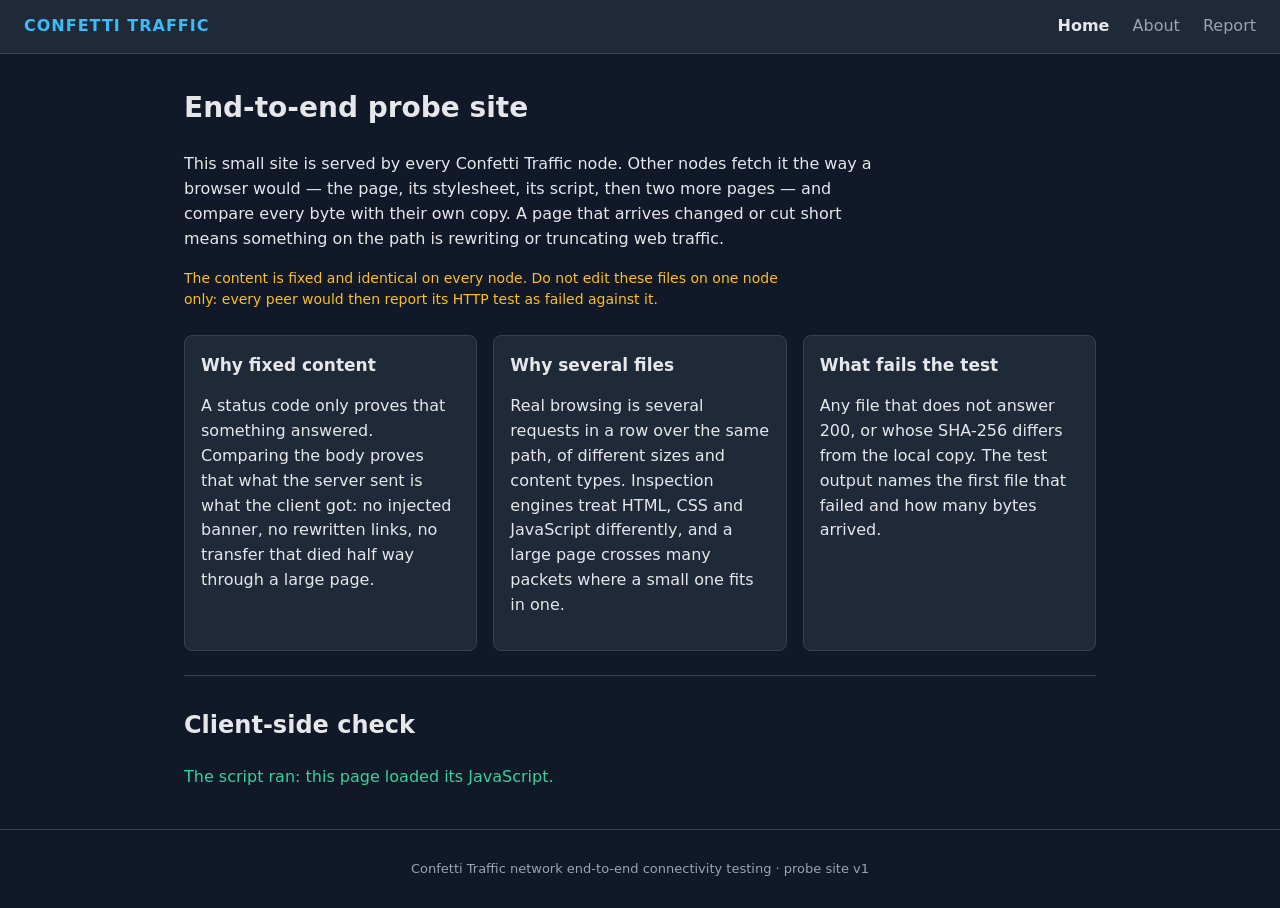
<file: node/web/probe/index.html>
<!DOCTYPE html>
<html lang="en">
<head>
  <meta charset="utf-8">
  <meta name="viewport" content="width=device-width, initial-scale=1">
  <title>Confetti Traffic probe site</title>
  <link rel="stylesheet" href="style.css">
  <script src="app.js" defer></script>
</head>
<body>
  <header class="site-header">
    <div class="brand">Confetti Traffic</div>
    <nav>
      <a href="index.html" class="active">Home</a>
      <a href="about.html">About</a>
      <a href="report.html">Report</a>
    </nav>
  </header>

  <main>
    <section class="hero">
      <h1>End-to-end probe site</h1>
      <p>
        This small site is served by every Confetti Traffic node. Other nodes fetch
        it the way a browser would &mdash; the page, its stylesheet, its
        script, then two more pages &mdash; and compare every byte with
        their own copy. A page that arrives changed or cut short means
        something on the path is rewriting or truncating web traffic.
      </p>
      <p class="note">
        The content is fixed and identical on every node. Do not edit these
        files on one node only: every peer would then report its HTTP test
        as failed against it.
      </p>
    </section>

    <section class="cards">
      <article class="card">
        <h2>Why fixed content</h2>
        <p>
          A status code only proves that something answered. Comparing the
          body proves that what the server sent is what the client got:
          no injected banner, no rewritten links, no transfer that died
          half way through a large page.
        </p>
      </article>
      <article class="card">
        <h2>Why several files</h2>
        <p>
          Real browsing is several requests in a row over the same path,
          of different sizes and content types. Inspection engines treat
          HTML, CSS and JavaScript differently, and a large page crosses
          many packets where a small one fits in one.
        </p>
      </article>
      <article class="card">
        <h2>What fails the test</h2>
        <p>
          Any file that does not answer 200, or whose SHA-256 differs from
          the local copy. The test output names the first file that failed
          and how many bytes arrived.
        </p>
      </article>
    </section>

    <section class="status">
      <h2>Client-side check</h2>
      <p id="script-status">The script has not run.</p>
    </section>
  </main>

  <footer class="site-footer">
    <p>Confetti Traffic network end-to-end connectivity testing &middot; probe site v1</p>
  </footer>
</body>
</html>
</file>
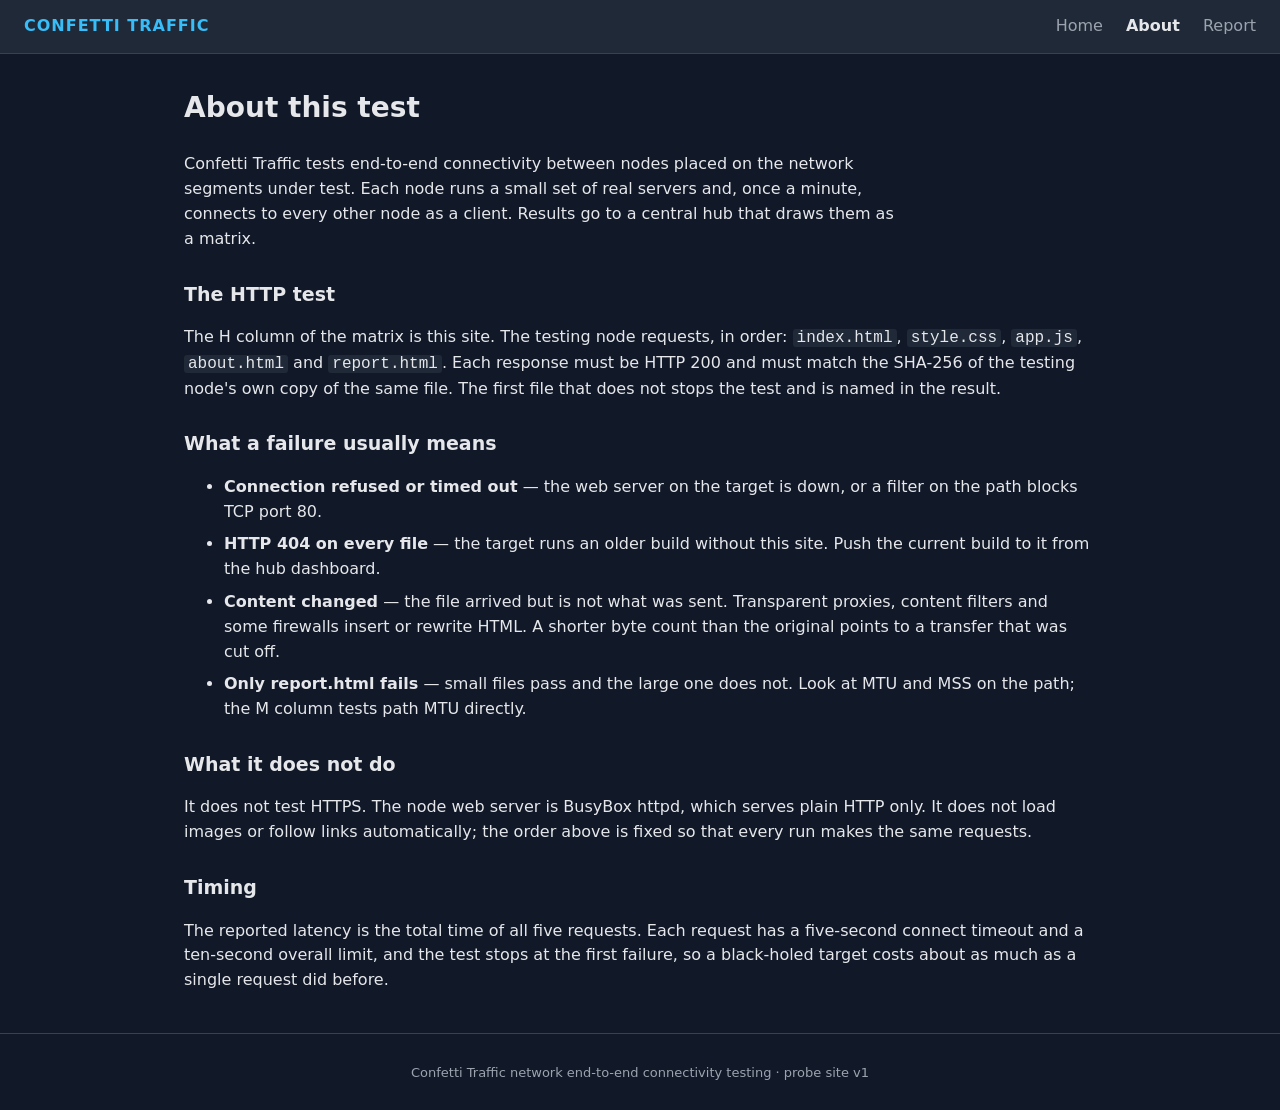
<file: node/web/probe/about.html>
<!DOCTYPE html>
<html lang="en">
<head>
  <meta charset="utf-8">
  <meta name="viewport" content="width=device-width, initial-scale=1">
  <title>About - Confetti Traffic probe site</title>
  <link rel="stylesheet" href="style.css">
  <script src="app.js" defer></script>
</head>
<body>
  <header class="site-header">
    <div class="brand">Confetti Traffic</div>
    <nav>
      <a href="index.html">Home</a>
      <a href="about.html" class="active">About</a>
      <a href="report.html">Report</a>
    </nav>
  </header>

  <main>
    <section class="hero">
      <h1>About this test</h1>
      <p>
        Confetti Traffic tests end-to-end connectivity between nodes placed on the
        network segments under test. Each node runs a small set of real
        servers and, once a minute, connects to every other node as a
        client. Results go to a central hub that draws them as a matrix.
      </p>
    </section>

    <section class="prose">
      <h2>The HTTP test</h2>
      <p>
        The H column of the matrix is this site. The testing node requests,
        in order: <code>index.html</code>, <code>style.css</code>,
        <code>app.js</code>, <code>about.html</code> and
        <code>report.html</code>. Each response must be HTTP 200 and must
        match the SHA-256 of the testing node's own copy of the same file.
        The first file that does not stops the test and is named in the
        result.
      </p>

      <h2>What a failure usually means</h2>
      <ul>
        <li>
          <strong>Connection refused or timed out</strong> &mdash; the web
          server on the target is down, or a filter on the path blocks
          TCP port 80.
        </li>
        <li>
          <strong>HTTP 404 on every file</strong> &mdash; the target runs an
          older build without this site. Push the current build to it from
          the hub dashboard.
        </li>
        <li>
          <strong>Content changed</strong> &mdash; the file arrived but is
          not what was sent. Transparent proxies, content filters and some
          firewalls insert or rewrite HTML. A shorter byte count than the
          original points to a transfer that was cut off.
        </li>
        <li>
          <strong>Only report.html fails</strong> &mdash; small files pass
          and the large one does not. Look at MTU and MSS on the path; the
          M column tests path MTU directly.
        </li>
      </ul>

      <h2>What it does not do</h2>
      <p>
        It does not test HTTPS. The node web server is BusyBox httpd, which
        serves plain HTTP only. It does not load images or follow links
        automatically; the order above is fixed so that every run makes
        the same requests.
      </p>

      <h2>Timing</h2>
      <p>
        The reported latency is the total time of all five requests. Each
        request has a five-second connect timeout and a ten-second overall
        limit, and the test stops at the first failure, so a black-holed
        target costs about as much as a single request did before.
      </p>
    </section>
  </main>

  <footer class="site-footer">
    <p>Confetti Traffic network end-to-end connectivity testing &middot; probe site v1</p>
  </footer>
</body>
</html>
</file>
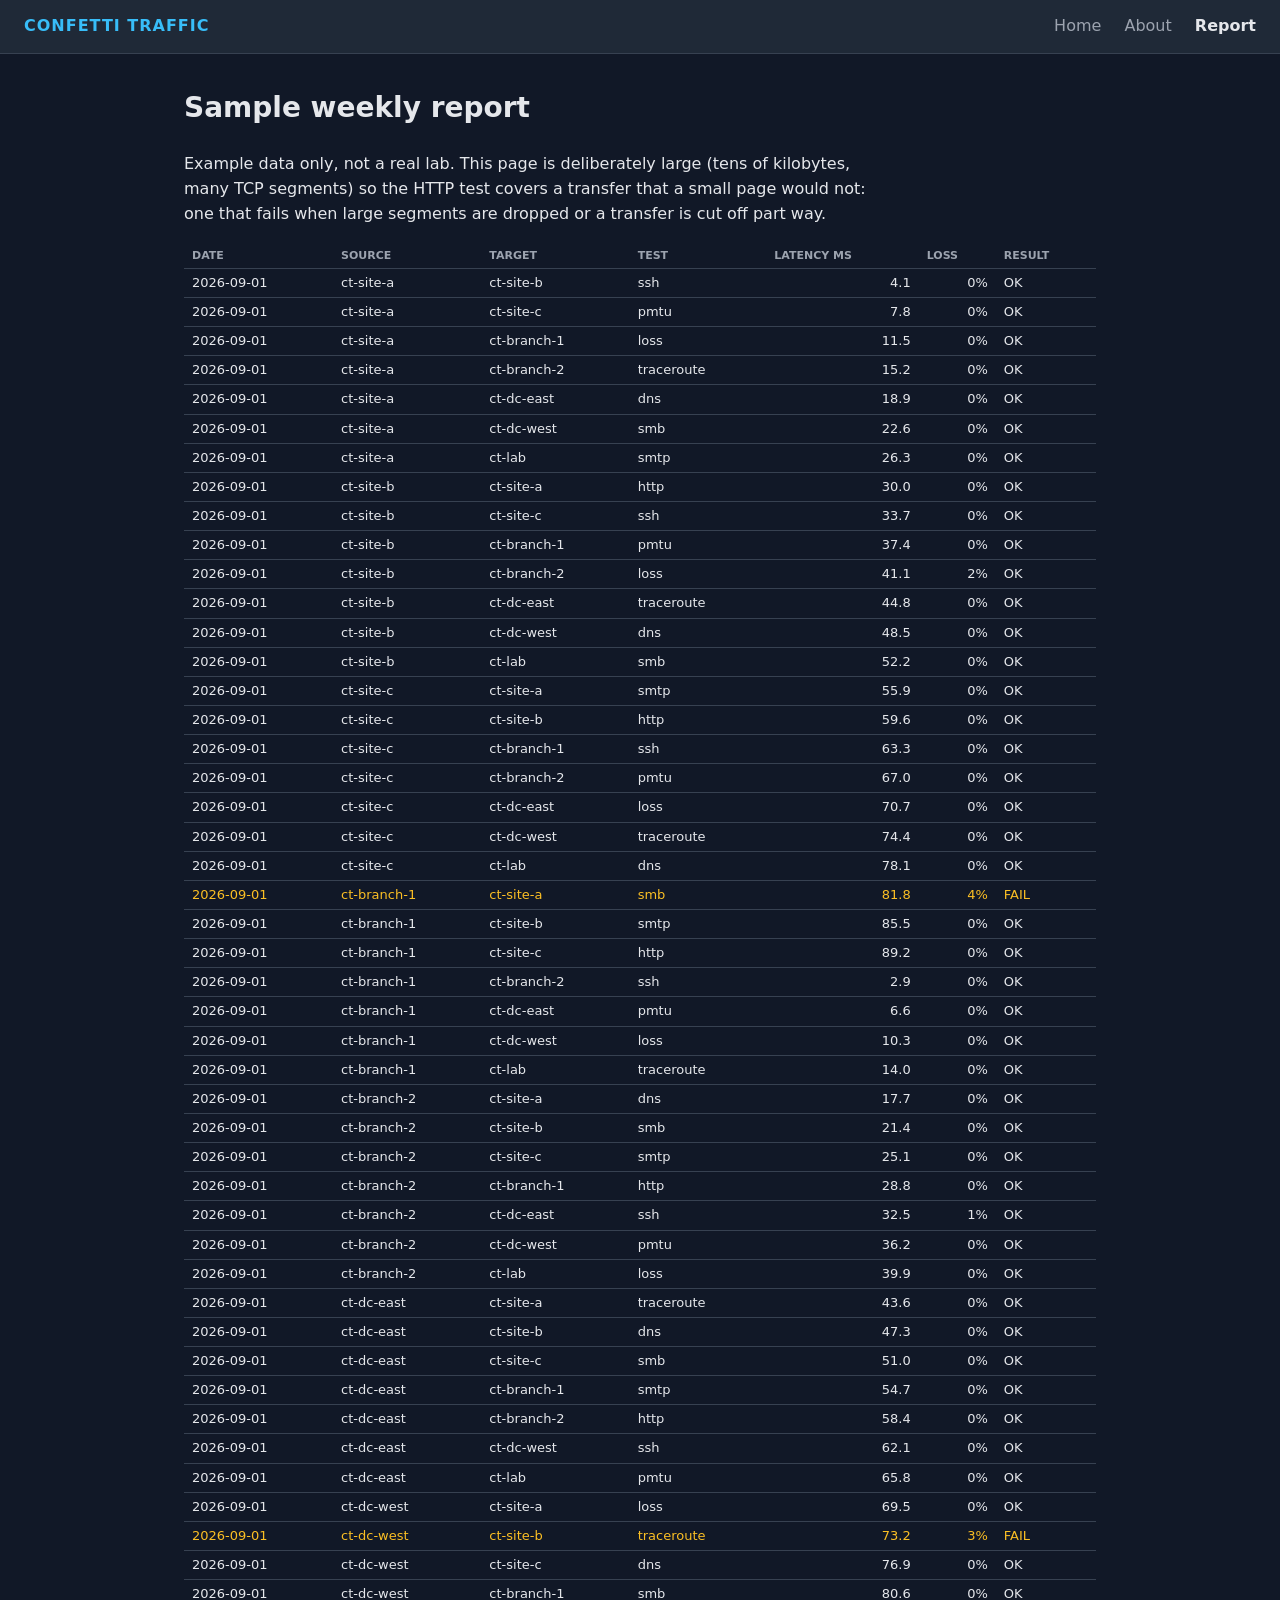
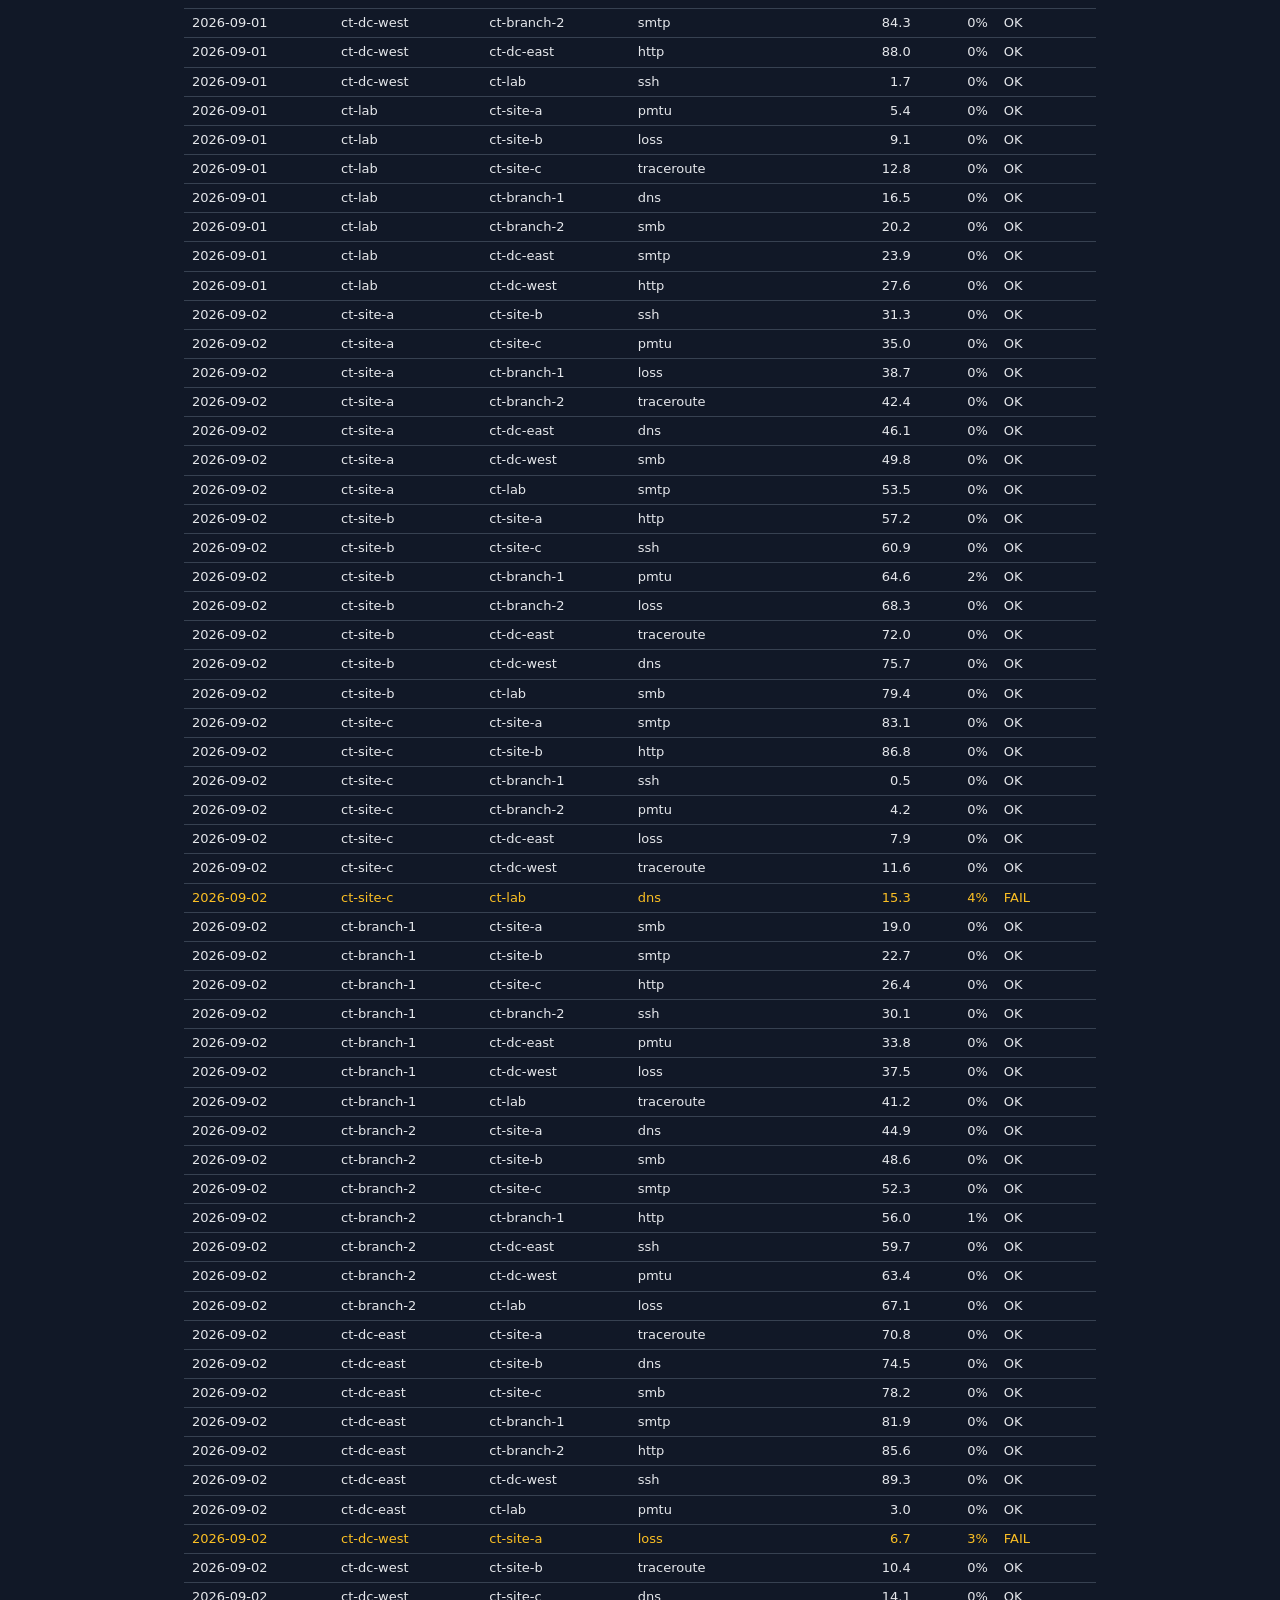
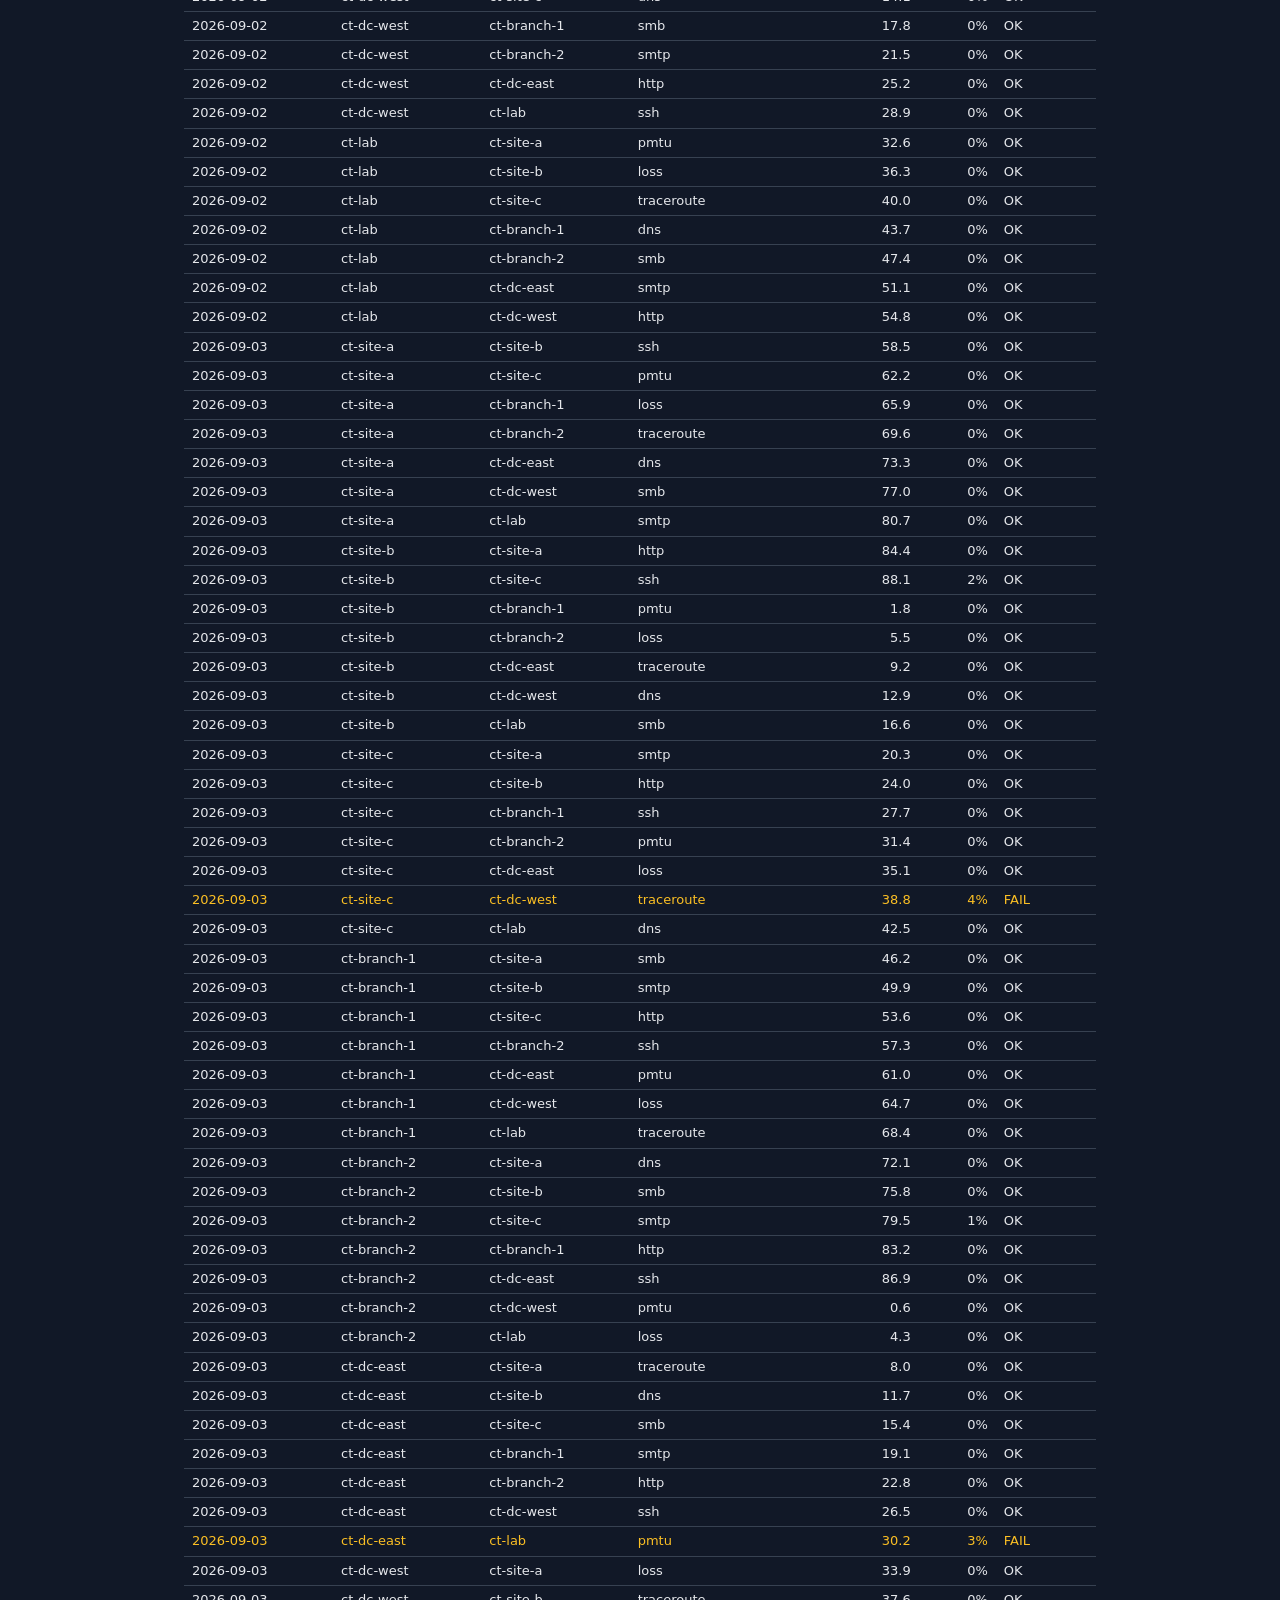
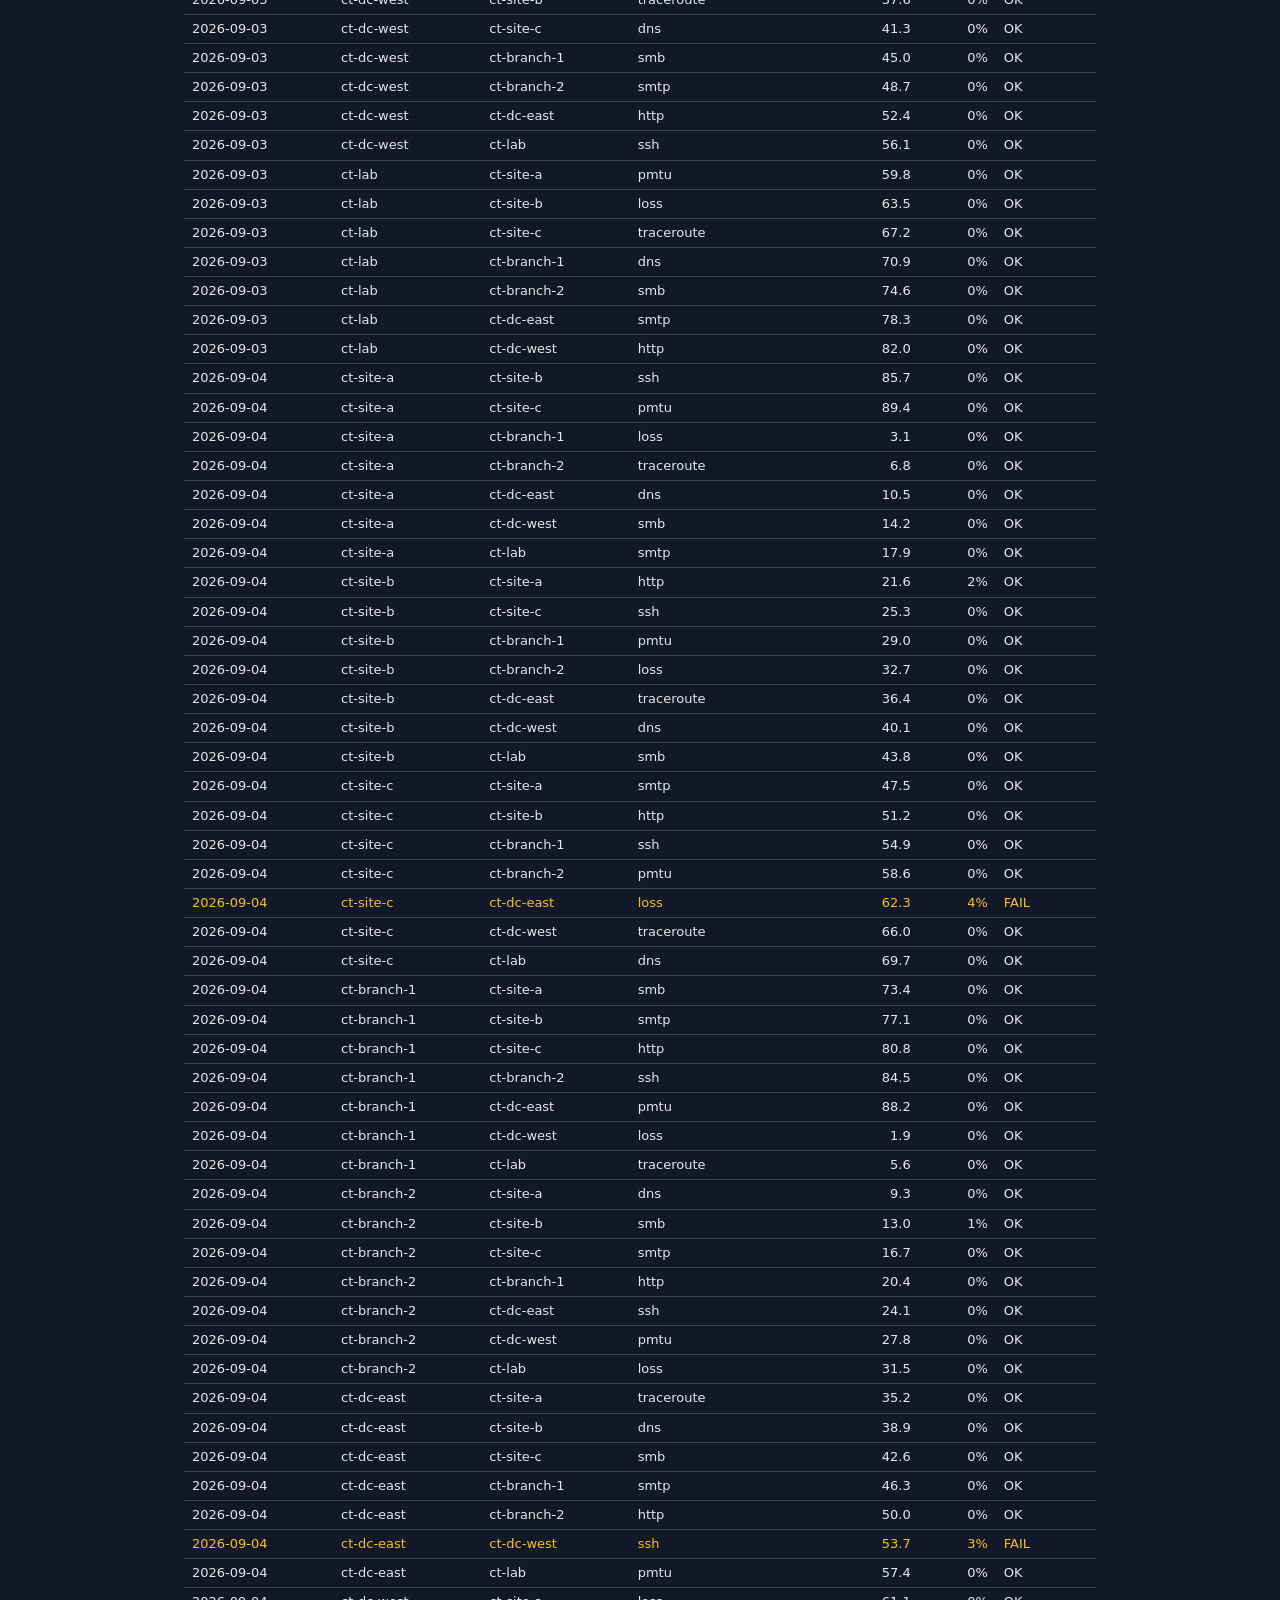
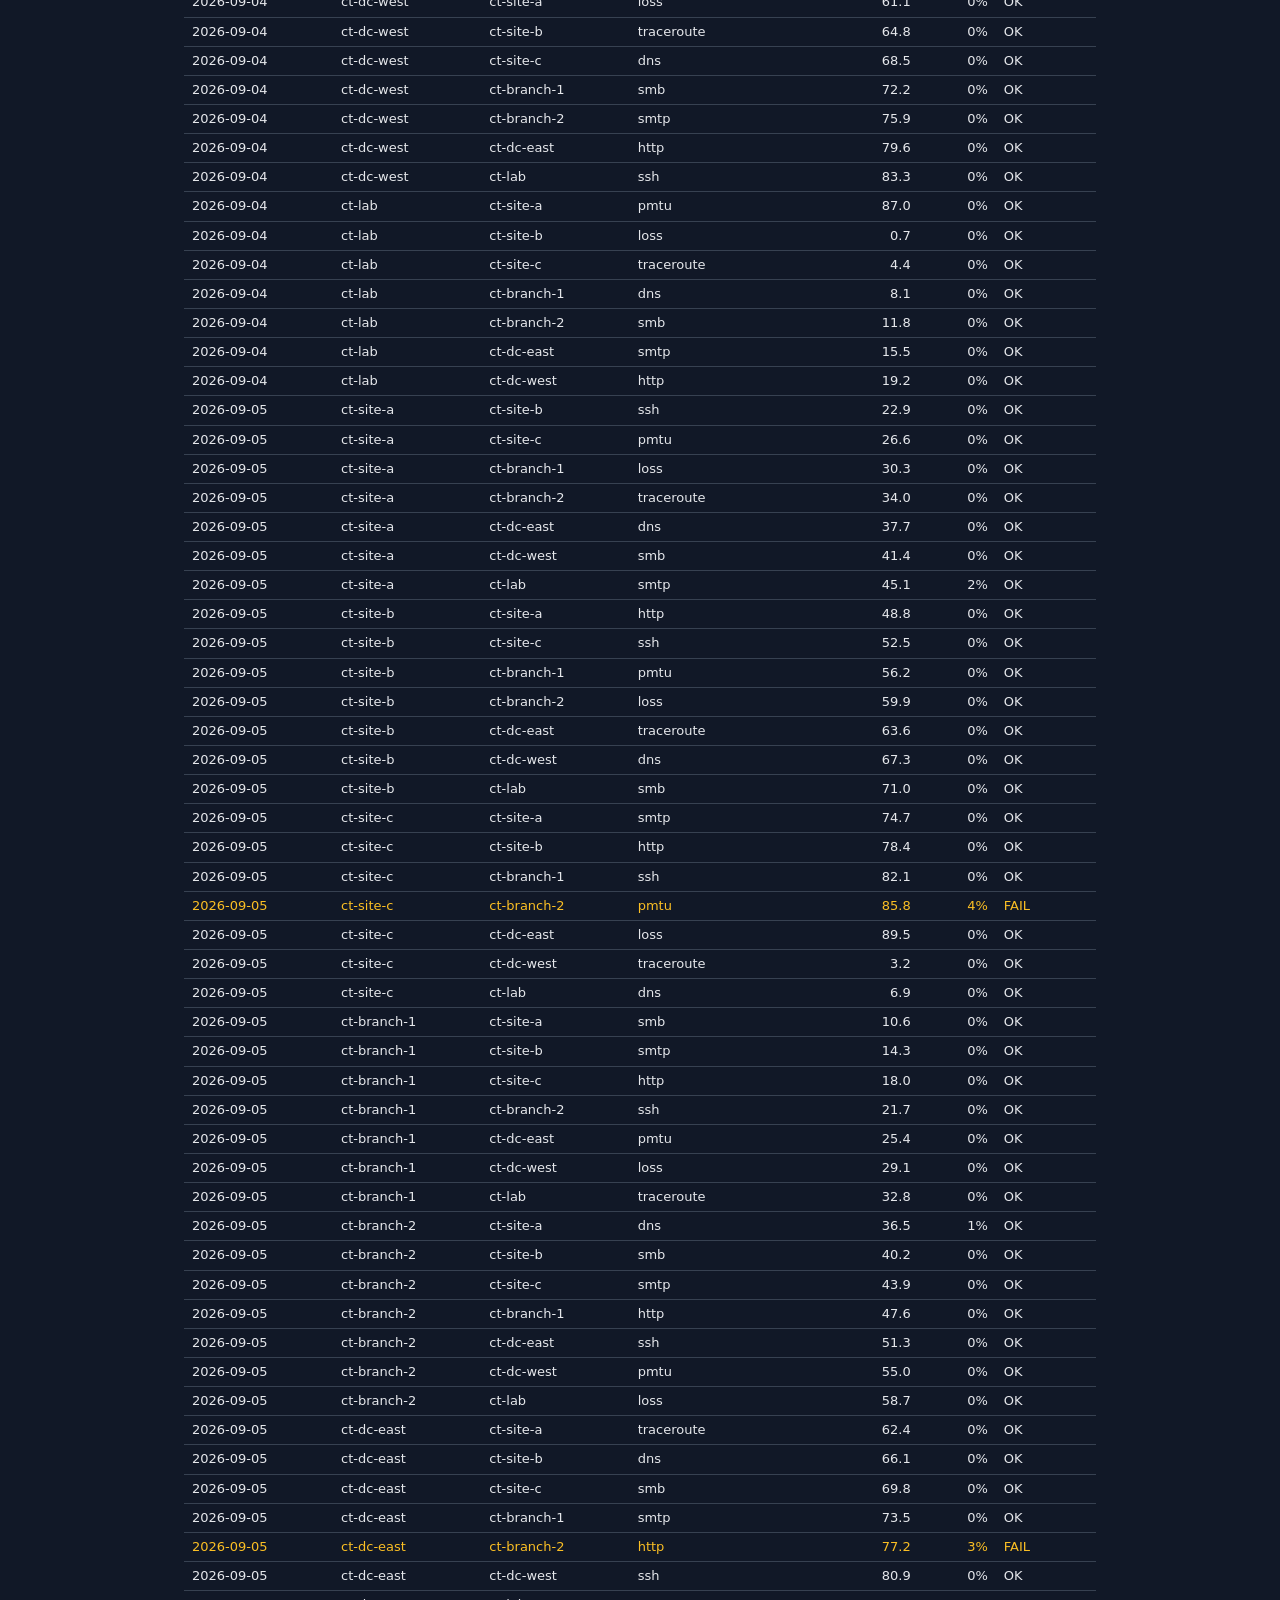
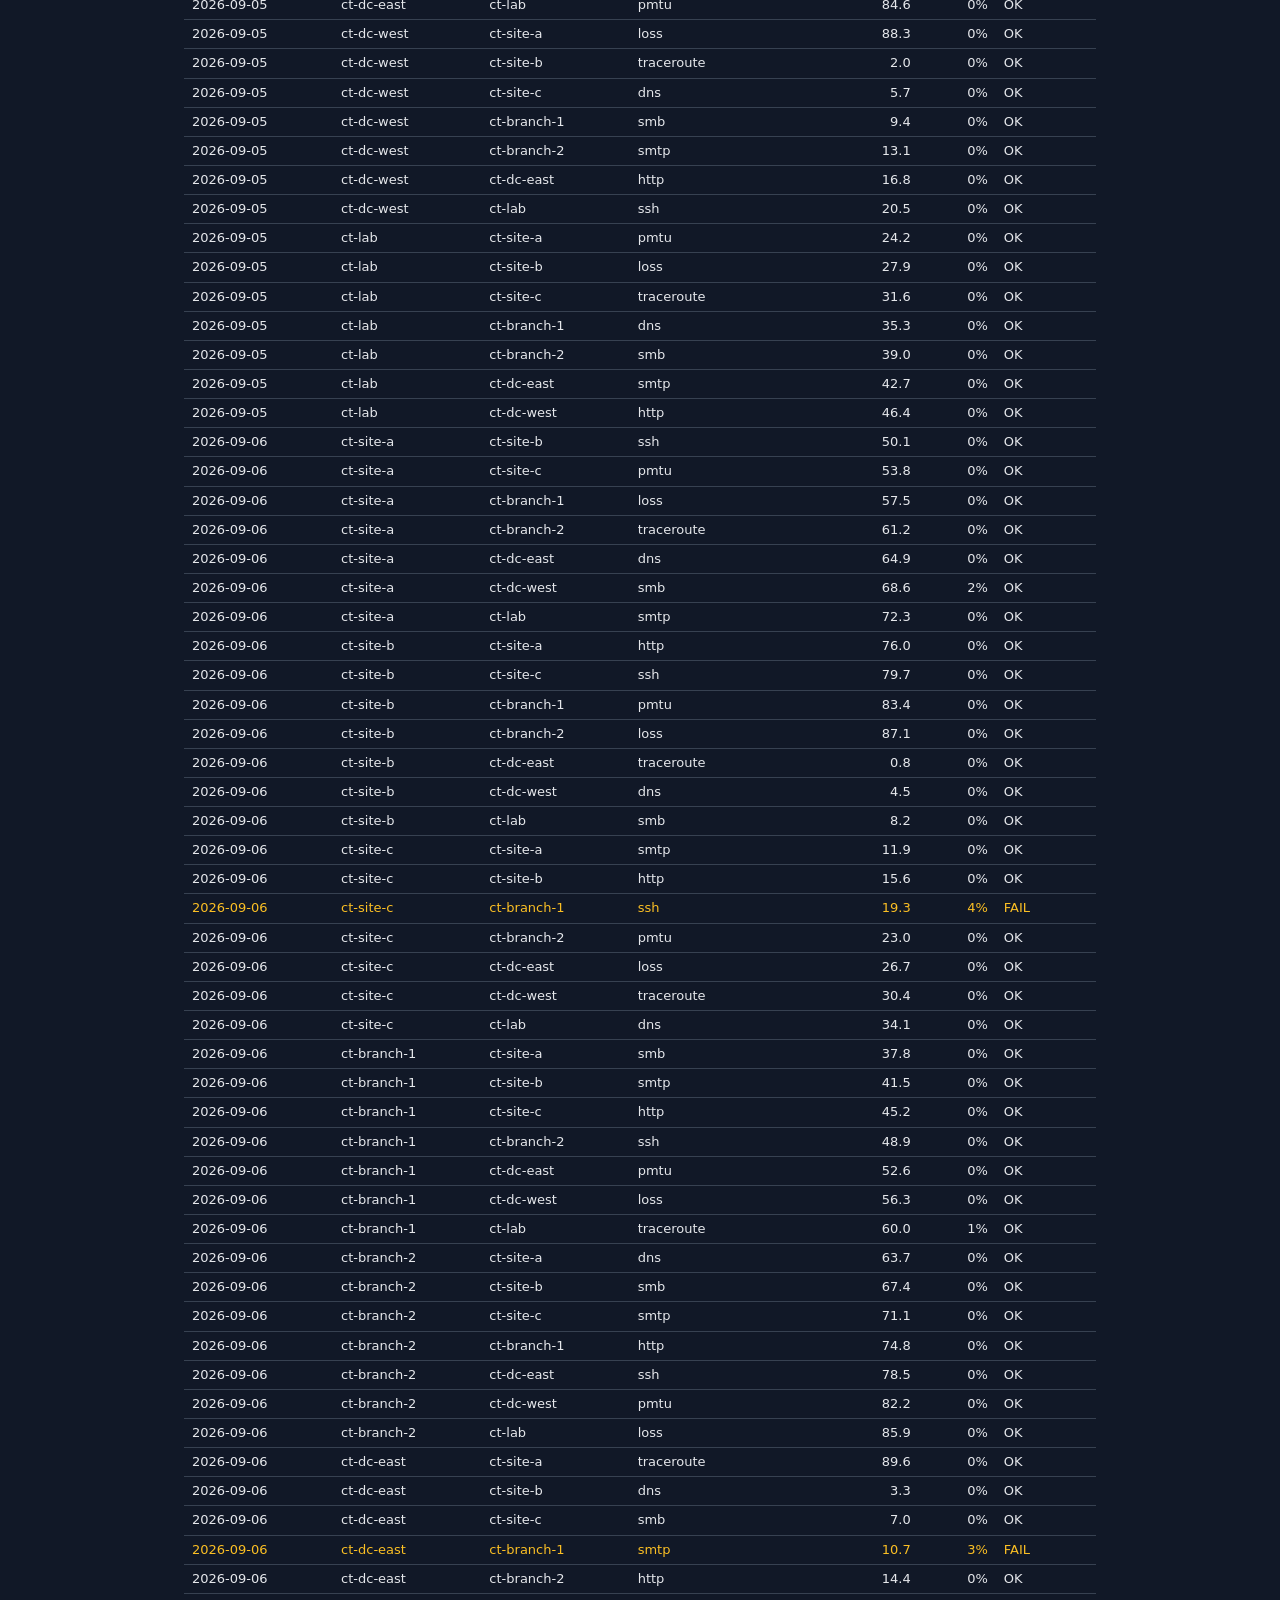
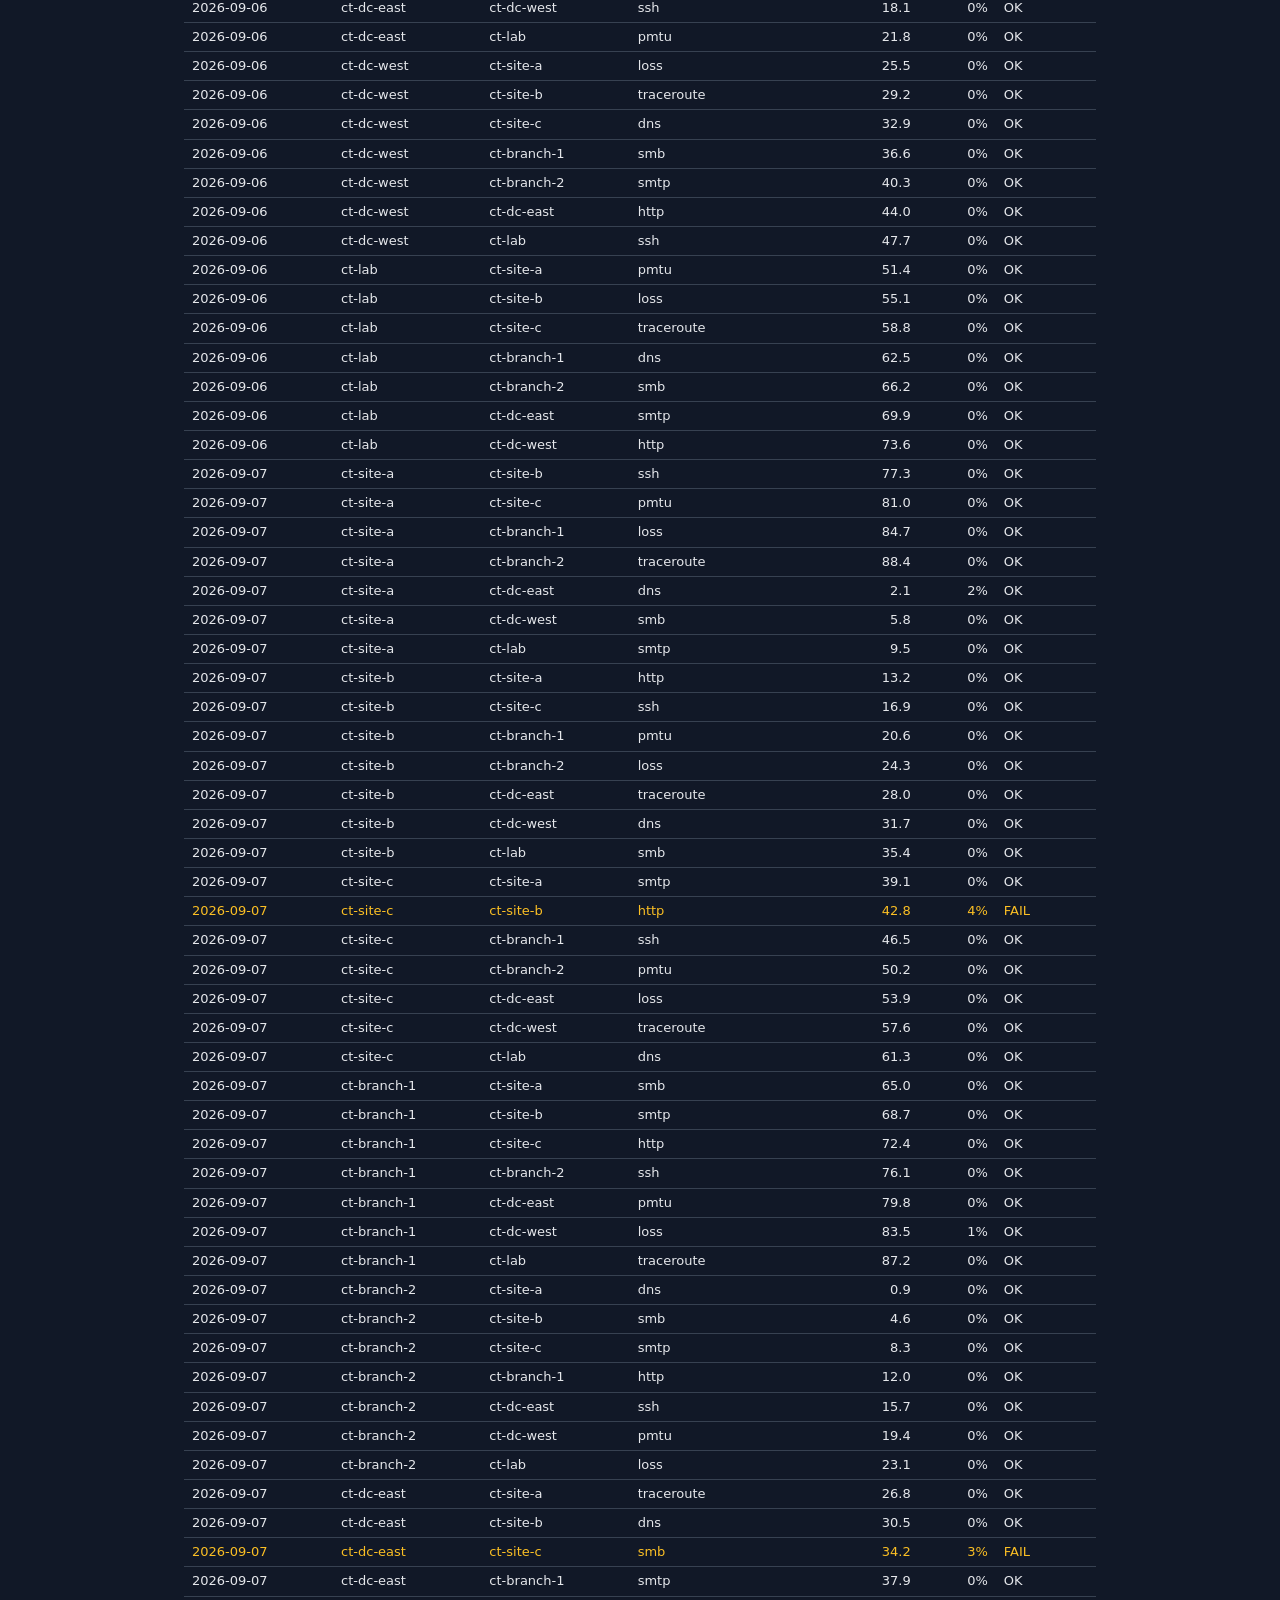
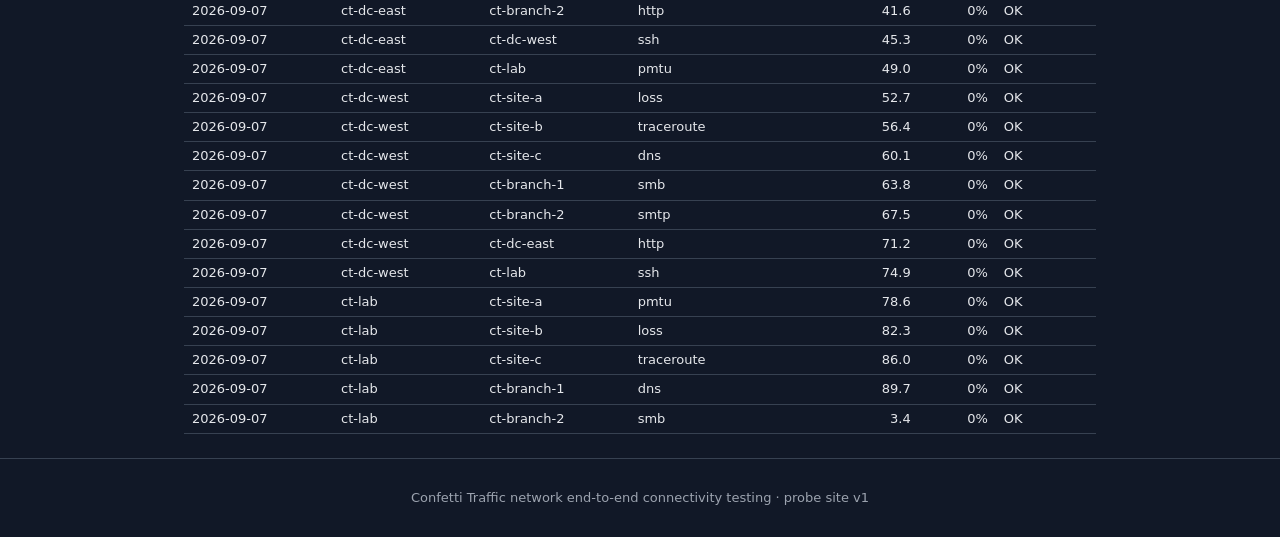
<file: node/web/probe/report.html>
<!DOCTYPE html>
<html lang="en">
<head>
  <meta charset="utf-8">
  <meta name="viewport" content="width=device-width, initial-scale=1">
  <title>Report - Confetti Traffic probe site</title>
  <link rel="stylesheet" href="style.css">
  <script src="app.js" defer></script>
</head>
<body>
  <header class="site-header">
    <div class="brand">Confetti Traffic</div>
    <nav>
      <a href="index.html">Home</a>
      <a href="about.html">About</a>
      <a href="report.html" class="active">Report</a>
    </nav>
  </header>

  <main>
    <section class="hero">
      <h1>Sample weekly report</h1>
      <p>
        Example data only, not a real lab. This page is deliberately large
        (tens of kilobytes, many TCP segments) so the HTTP test covers a
        transfer that a small page would not: one that fails when large
        segments are dropped or a transfer is cut off part way.
      </p>
    </section>

    <table class="report">
      <thead>
        <tr><th>Date</th><th>Source</th><th>Target</th><th>Test</th><th>Latency ms</th><th>Loss</th><th>Result</th></tr>
      </thead>
      <tbody>
      <tr><td>2026-09-01</td><td>ct-site-a</td><td>ct-site-b</td><td>ssh</td><td class="num">4.1</td><td class="num">0%</td><td>OK</td></tr>
      <tr><td>2026-09-01</td><td>ct-site-a</td><td>ct-site-c</td><td>pmtu</td><td class="num">7.8</td><td class="num">0%</td><td>OK</td></tr>
      <tr><td>2026-09-01</td><td>ct-site-a</td><td>ct-branch-1</td><td>loss</td><td class="num">11.5</td><td class="num">0%</td><td>OK</td></tr>
      <tr><td>2026-09-01</td><td>ct-site-a</td><td>ct-branch-2</td><td>traceroute</td><td class="num">15.2</td><td class="num">0%</td><td>OK</td></tr>
      <tr><td>2026-09-01</td><td>ct-site-a</td><td>ct-dc-east</td><td>dns</td><td class="num">18.9</td><td class="num">0%</td><td>OK</td></tr>
      <tr><td>2026-09-01</td><td>ct-site-a</td><td>ct-dc-west</td><td>smb</td><td class="num">22.6</td><td class="num">0%</td><td>OK</td></tr>
      <tr><td>2026-09-01</td><td>ct-site-a</td><td>ct-lab</td><td>smtp</td><td class="num">26.3</td><td class="num">0%</td><td>OK</td></tr>
      <tr><td>2026-09-01</td><td>ct-site-b</td><td>ct-site-a</td><td>http</td><td class="num">30.0</td><td class="num">0%</td><td>OK</td></tr>
      <tr><td>2026-09-01</td><td>ct-site-b</td><td>ct-site-c</td><td>ssh</td><td class="num">33.7</td><td class="num">0%</td><td>OK</td></tr>
      <tr><td>2026-09-01</td><td>ct-site-b</td><td>ct-branch-1</td><td>pmtu</td><td class="num">37.4</td><td class="num">0%</td><td>OK</td></tr>
      <tr><td>2026-09-01</td><td>ct-site-b</td><td>ct-branch-2</td><td>loss</td><td class="num">41.1</td><td class="num">2%</td><td>OK</td></tr>
      <tr><td>2026-09-01</td><td>ct-site-b</td><td>ct-dc-east</td><td>traceroute</td><td class="num">44.8</td><td class="num">0%</td><td>OK</td></tr>
      <tr><td>2026-09-01</td><td>ct-site-b</td><td>ct-dc-west</td><td>dns</td><td class="num">48.5</td><td class="num">0%</td><td>OK</td></tr>
      <tr><td>2026-09-01</td><td>ct-site-b</td><td>ct-lab</td><td>smb</td><td class="num">52.2</td><td class="num">0%</td><td>OK</td></tr>
      <tr><td>2026-09-01</td><td>ct-site-c</td><td>ct-site-a</td><td>smtp</td><td class="num">55.9</td><td class="num">0%</td><td>OK</td></tr>
      <tr><td>2026-09-01</td><td>ct-site-c</td><td>ct-site-b</td><td>http</td><td class="num">59.6</td><td class="num">0%</td><td>OK</td></tr>
      <tr><td>2026-09-01</td><td>ct-site-c</td><td>ct-branch-1</td><td>ssh</td><td class="num">63.3</td><td class="num">0%</td><td>OK</td></tr>
      <tr><td>2026-09-01</td><td>ct-site-c</td><td>ct-branch-2</td><td>pmtu</td><td class="num">67.0</td><td class="num">0%</td><td>OK</td></tr>
      <tr><td>2026-09-01</td><td>ct-site-c</td><td>ct-dc-east</td><td>loss</td><td class="num">70.7</td><td class="num">0%</td><td>OK</td></tr>
      <tr><td>2026-09-01</td><td>ct-site-c</td><td>ct-dc-west</td><td>traceroute</td><td class="num">74.4</td><td class="num">0%</td><td>OK</td></tr>
      <tr><td>2026-09-01</td><td>ct-site-c</td><td>ct-lab</td><td>dns</td><td class="num">78.1</td><td class="num">0%</td><td>OK</td></tr>
      <tr class="fail"><td>2026-09-01</td><td>ct-branch-1</td><td>ct-site-a</td><td>smb</td><td class="num">81.8</td><td class="num">4%</td><td>FAIL</td></tr>
      <tr><td>2026-09-01</td><td>ct-branch-1</td><td>ct-site-b</td><td>smtp</td><td class="num">85.5</td><td class="num">0%</td><td>OK</td></tr>
      <tr><td>2026-09-01</td><td>ct-branch-1</td><td>ct-site-c</td><td>http</td><td class="num">89.2</td><td class="num">0%</td><td>OK</td></tr>
      <tr><td>2026-09-01</td><td>ct-branch-1</td><td>ct-branch-2</td><td>ssh</td><td class="num">2.9</td><td class="num">0%</td><td>OK</td></tr>
      <tr><td>2026-09-01</td><td>ct-branch-1</td><td>ct-dc-east</td><td>pmtu</td><td class="num">6.6</td><td class="num">0%</td><td>OK</td></tr>
      <tr><td>2026-09-01</td><td>ct-branch-1</td><td>ct-dc-west</td><td>loss</td><td class="num">10.3</td><td class="num">0%</td><td>OK</td></tr>
      <tr><td>2026-09-01</td><td>ct-branch-1</td><td>ct-lab</td><td>traceroute</td><td class="num">14.0</td><td class="num">0%</td><td>OK</td></tr>
      <tr><td>2026-09-01</td><td>ct-branch-2</td><td>ct-site-a</td><td>dns</td><td class="num">17.7</td><td class="num">0%</td><td>OK</td></tr>
      <tr><td>2026-09-01</td><td>ct-branch-2</td><td>ct-site-b</td><td>smb</td><td class="num">21.4</td><td class="num">0%</td><td>OK</td></tr>
      <tr><td>2026-09-01</td><td>ct-branch-2</td><td>ct-site-c</td><td>smtp</td><td class="num">25.1</td><td class="num">0%</td><td>OK</td></tr>
      <tr><td>2026-09-01</td><td>ct-branch-2</td><td>ct-branch-1</td><td>http</td><td class="num">28.8</td><td class="num">0%</td><td>OK</td></tr>
      <tr><td>2026-09-01</td><td>ct-branch-2</td><td>ct-dc-east</td><td>ssh</td><td class="num">32.5</td><td class="num">1%</td><td>OK</td></tr>
      <tr><td>2026-09-01</td><td>ct-branch-2</td><td>ct-dc-west</td><td>pmtu</td><td class="num">36.2</td><td class="num">0%</td><td>OK</td></tr>
      <tr><td>2026-09-01</td><td>ct-branch-2</td><td>ct-lab</td><td>loss</td><td class="num">39.9</td><td class="num">0%</td><td>OK</td></tr>
      <tr><td>2026-09-01</td><td>ct-dc-east</td><td>ct-site-a</td><td>traceroute</td><td class="num">43.6</td><td class="num">0%</td><td>OK</td></tr>
      <tr><td>2026-09-01</td><td>ct-dc-east</td><td>ct-site-b</td><td>dns</td><td class="num">47.3</td><td class="num">0%</td><td>OK</td></tr>
      <tr><td>2026-09-01</td><td>ct-dc-east</td><td>ct-site-c</td><td>smb</td><td class="num">51.0</td><td class="num">0%</td><td>OK</td></tr>
      <tr><td>2026-09-01</td><td>ct-dc-east</td><td>ct-branch-1</td><td>smtp</td><td class="num">54.7</td><td class="num">0%</td><td>OK</td></tr>
      <tr><td>2026-09-01</td><td>ct-dc-east</td><td>ct-branch-2</td><td>http</td><td class="num">58.4</td><td class="num">0%</td><td>OK</td></tr>
      <tr><td>2026-09-01</td><td>ct-dc-east</td><td>ct-dc-west</td><td>ssh</td><td class="num">62.1</td><td class="num">0%</td><td>OK</td></tr>
      <tr><td>2026-09-01</td><td>ct-dc-east</td><td>ct-lab</td><td>pmtu</td><td class="num">65.8</td><td class="num">0%</td><td>OK</td></tr>
      <tr><td>2026-09-01</td><td>ct-dc-west</td><td>ct-site-a</td><td>loss</td><td class="num">69.5</td><td class="num">0%</td><td>OK</td></tr>
      <tr class="fail"><td>2026-09-01</td><td>ct-dc-west</td><td>ct-site-b</td><td>traceroute</td><td class="num">73.2</td><td class="num">3%</td><td>FAIL</td></tr>
      <tr><td>2026-09-01</td><td>ct-dc-west</td><td>ct-site-c</td><td>dns</td><td class="num">76.9</td><td class="num">0%</td><td>OK</td></tr>
      <tr><td>2026-09-01</td><td>ct-dc-west</td><td>ct-branch-1</td><td>smb</td><td class="num">80.6</td><td class="num">0%</td><td>OK</td></tr>
      <tr><td>2026-09-01</td><td>ct-dc-west</td><td>ct-branch-2</td><td>smtp</td><td class="num">84.3</td><td class="num">0%</td><td>OK</td></tr>
      <tr><td>2026-09-01</td><td>ct-dc-west</td><td>ct-dc-east</td><td>http</td><td class="num">88.0</td><td class="num">0%</td><td>OK</td></tr>
      <tr><td>2026-09-01</td><td>ct-dc-west</td><td>ct-lab</td><td>ssh</td><td class="num">1.7</td><td class="num">0%</td><td>OK</td></tr>
      <tr><td>2026-09-01</td><td>ct-lab</td><td>ct-site-a</td><td>pmtu</td><td class="num">5.4</td><td class="num">0%</td><td>OK</td></tr>
      <tr><td>2026-09-01</td><td>ct-lab</td><td>ct-site-b</td><td>loss</td><td class="num">9.1</td><td class="num">0%</td><td>OK</td></tr>
      <tr><td>2026-09-01</td><td>ct-lab</td><td>ct-site-c</td><td>traceroute</td><td class="num">12.8</td><td class="num">0%</td><td>OK</td></tr>
      <tr><td>2026-09-01</td><td>ct-lab</td><td>ct-branch-1</td><td>dns</td><td class="num">16.5</td><td class="num">0%</td><td>OK</td></tr>
      <tr><td>2026-09-01</td><td>ct-lab</td><td>ct-branch-2</td><td>smb</td><td class="num">20.2</td><td class="num">0%</td><td>OK</td></tr>
      <tr><td>2026-09-01</td><td>ct-lab</td><td>ct-dc-east</td><td>smtp</td><td class="num">23.9</td><td class="num">0%</td><td>OK</td></tr>
      <tr><td>2026-09-01</td><td>ct-lab</td><td>ct-dc-west</td><td>http</td><td class="num">27.6</td><td class="num">0%</td><td>OK</td></tr>
      <tr><td>2026-09-02</td><td>ct-site-a</td><td>ct-site-b</td><td>ssh</td><td class="num">31.3</td><td class="num">0%</td><td>OK</td></tr>
      <tr><td>2026-09-02</td><td>ct-site-a</td><td>ct-site-c</td><td>pmtu</td><td class="num">35.0</td><td class="num">0%</td><td>OK</td></tr>
      <tr><td>2026-09-02</td><td>ct-site-a</td><td>ct-branch-1</td><td>loss</td><td class="num">38.7</td><td class="num">0%</td><td>OK</td></tr>
      <tr><td>2026-09-02</td><td>ct-site-a</td><td>ct-branch-2</td><td>traceroute</td><td class="num">42.4</td><td class="num">0%</td><td>OK</td></tr>
      <tr><td>2026-09-02</td><td>ct-site-a</td><td>ct-dc-east</td><td>dns</td><td class="num">46.1</td><td class="num">0%</td><td>OK</td></tr>
      <tr><td>2026-09-02</td><td>ct-site-a</td><td>ct-dc-west</td><td>smb</td><td class="num">49.8</td><td class="num">0%</td><td>OK</td></tr>
      <tr><td>2026-09-02</td><td>ct-site-a</td><td>ct-lab</td><td>smtp</td><td class="num">53.5</td><td class="num">0%</td><td>OK</td></tr>
      <tr><td>2026-09-02</td><td>ct-site-b</td><td>ct-site-a</td><td>http</td><td class="num">57.2</td><td class="num">0%</td><td>OK</td></tr>
      <tr><td>2026-09-02</td><td>ct-site-b</td><td>ct-site-c</td><td>ssh</td><td class="num">60.9</td><td class="num">0%</td><td>OK</td></tr>
      <tr><td>2026-09-02</td><td>ct-site-b</td><td>ct-branch-1</td><td>pmtu</td><td class="num">64.6</td><td class="num">2%</td><td>OK</td></tr>
      <tr><td>2026-09-02</td><td>ct-site-b</td><td>ct-branch-2</td><td>loss</td><td class="num">68.3</td><td class="num">0%</td><td>OK</td></tr>
      <tr><td>2026-09-02</td><td>ct-site-b</td><td>ct-dc-east</td><td>traceroute</td><td class="num">72.0</td><td class="num">0%</td><td>OK</td></tr>
      <tr><td>2026-09-02</td><td>ct-site-b</td><td>ct-dc-west</td><td>dns</td><td class="num">75.7</td><td class="num">0%</td><td>OK</td></tr>
      <tr><td>2026-09-02</td><td>ct-site-b</td><td>ct-lab</td><td>smb</td><td class="num">79.4</td><td class="num">0%</td><td>OK</td></tr>
      <tr><td>2026-09-02</td><td>ct-site-c</td><td>ct-site-a</td><td>smtp</td><td class="num">83.1</td><td class="num">0%</td><td>OK</td></tr>
      <tr><td>2026-09-02</td><td>ct-site-c</td><td>ct-site-b</td><td>http</td><td class="num">86.8</td><td class="num">0%</td><td>OK</td></tr>
      <tr><td>2026-09-02</td><td>ct-site-c</td><td>ct-branch-1</td><td>ssh</td><td class="num">0.5</td><td class="num">0%</td><td>OK</td></tr>
      <tr><td>2026-09-02</td><td>ct-site-c</td><td>ct-branch-2</td><td>pmtu</td><td class="num">4.2</td><td class="num">0%</td><td>OK</td></tr>
      <tr><td>2026-09-02</td><td>ct-site-c</td><td>ct-dc-east</td><td>loss</td><td class="num">7.9</td><td class="num">0%</td><td>OK</td></tr>
      <tr><td>2026-09-02</td><td>ct-site-c</td><td>ct-dc-west</td><td>traceroute</td><td class="num">11.6</td><td class="num">0%</td><td>OK</td></tr>
      <tr class="fail"><td>2026-09-02</td><td>ct-site-c</td><td>ct-lab</td><td>dns</td><td class="num">15.3</td><td class="num">4%</td><td>FAIL</td></tr>
      <tr><td>2026-09-02</td><td>ct-branch-1</td><td>ct-site-a</td><td>smb</td><td class="num">19.0</td><td class="num">0%</td><td>OK</td></tr>
      <tr><td>2026-09-02</td><td>ct-branch-1</td><td>ct-site-b</td><td>smtp</td><td class="num">22.7</td><td class="num">0%</td><td>OK</td></tr>
      <tr><td>2026-09-02</td><td>ct-branch-1</td><td>ct-site-c</td><td>http</td><td class="num">26.4</td><td class="num">0%</td><td>OK</td></tr>
      <tr><td>2026-09-02</td><td>ct-branch-1</td><td>ct-branch-2</td><td>ssh</td><td class="num">30.1</td><td class="num">0%</td><td>OK</td></tr>
      <tr><td>2026-09-02</td><td>ct-branch-1</td><td>ct-dc-east</td><td>pmtu</td><td class="num">33.8</td><td class="num">0%</td><td>OK</td></tr>
      <tr><td>2026-09-02</td><td>ct-branch-1</td><td>ct-dc-west</td><td>loss</td><td class="num">37.5</td><td class="num">0%</td><td>OK</td></tr>
      <tr><td>2026-09-02</td><td>ct-branch-1</td><td>ct-lab</td><td>traceroute</td><td class="num">41.2</td><td class="num">0%</td><td>OK</td></tr>
      <tr><td>2026-09-02</td><td>ct-branch-2</td><td>ct-site-a</td><td>dns</td><td class="num">44.9</td><td class="num">0%</td><td>OK</td></tr>
      <tr><td>2026-09-02</td><td>ct-branch-2</td><td>ct-site-b</td><td>smb</td><td class="num">48.6</td><td class="num">0%</td><td>OK</td></tr>
      <tr><td>2026-09-02</td><td>ct-branch-2</td><td>ct-site-c</td><td>smtp</td><td class="num">52.3</td><td class="num">0%</td><td>OK</td></tr>
      <tr><td>2026-09-02</td><td>ct-branch-2</td><td>ct-branch-1</td><td>http</td><td class="num">56.0</td><td class="num">1%</td><td>OK</td></tr>
      <tr><td>2026-09-02</td><td>ct-branch-2</td><td>ct-dc-east</td><td>ssh</td><td class="num">59.7</td><td class="num">0%</td><td>OK</td></tr>
      <tr><td>2026-09-02</td><td>ct-branch-2</td><td>ct-dc-west</td><td>pmtu</td><td class="num">63.4</td><td class="num">0%</td><td>OK</td></tr>
      <tr><td>2026-09-02</td><td>ct-branch-2</td><td>ct-lab</td><td>loss</td><td class="num">67.1</td><td class="num">0%</td><td>OK</td></tr>
      <tr><td>2026-09-02</td><td>ct-dc-east</td><td>ct-site-a</td><td>traceroute</td><td class="num">70.8</td><td class="num">0%</td><td>OK</td></tr>
      <tr><td>2026-09-02</td><td>ct-dc-east</td><td>ct-site-b</td><td>dns</td><td class="num">74.5</td><td class="num">0%</td><td>OK</td></tr>
      <tr><td>2026-09-02</td><td>ct-dc-east</td><td>ct-site-c</td><td>smb</td><td class="num">78.2</td><td class="num">0%</td><td>OK</td></tr>
      <tr><td>2026-09-02</td><td>ct-dc-east</td><td>ct-branch-1</td><td>smtp</td><td class="num">81.9</td><td class="num">0%</td><td>OK</td></tr>
      <tr><td>2026-09-02</td><td>ct-dc-east</td><td>ct-branch-2</td><td>http</td><td class="num">85.6</td><td class="num">0%</td><td>OK</td></tr>
      <tr><td>2026-09-02</td><td>ct-dc-east</td><td>ct-dc-west</td><td>ssh</td><td class="num">89.3</td><td class="num">0%</td><td>OK</td></tr>
      <tr><td>2026-09-02</td><td>ct-dc-east</td><td>ct-lab</td><td>pmtu</td><td class="num">3.0</td><td class="num">0%</td><td>OK</td></tr>
      <tr class="fail"><td>2026-09-02</td><td>ct-dc-west</td><td>ct-site-a</td><td>loss</td><td class="num">6.7</td><td class="num">3%</td><td>FAIL</td></tr>
      <tr><td>2026-09-02</td><td>ct-dc-west</td><td>ct-site-b</td><td>traceroute</td><td class="num">10.4</td><td class="num">0%</td><td>OK</td></tr>
      <tr><td>2026-09-02</td><td>ct-dc-west</td><td>ct-site-c</td><td>dns</td><td class="num">14.1</td><td class="num">0%</td><td>OK</td></tr>
      <tr><td>2026-09-02</td><td>ct-dc-west</td><td>ct-branch-1</td><td>smb</td><td class="num">17.8</td><td class="num">0%</td><td>OK</td></tr>
      <tr><td>2026-09-02</td><td>ct-dc-west</td><td>ct-branch-2</td><td>smtp</td><td class="num">21.5</td><td class="num">0%</td><td>OK</td></tr>
      <tr><td>2026-09-02</td><td>ct-dc-west</td><td>ct-dc-east</td><td>http</td><td class="num">25.2</td><td class="num">0%</td><td>OK</td></tr>
      <tr><td>2026-09-02</td><td>ct-dc-west</td><td>ct-lab</td><td>ssh</td><td class="num">28.9</td><td class="num">0%</td><td>OK</td></tr>
      <tr><td>2026-09-02</td><td>ct-lab</td><td>ct-site-a</td><td>pmtu</td><td class="num">32.6</td><td class="num">0%</td><td>OK</td></tr>
      <tr><td>2026-09-02</td><td>ct-lab</td><td>ct-site-b</td><td>loss</td><td class="num">36.3</td><td class="num">0%</td><td>OK</td></tr>
      <tr><td>2026-09-02</td><td>ct-lab</td><td>ct-site-c</td><td>traceroute</td><td class="num">40.0</td><td class="num">0%</td><td>OK</td></tr>
      <tr><td>2026-09-02</td><td>ct-lab</td><td>ct-branch-1</td><td>dns</td><td class="num">43.7</td><td class="num">0%</td><td>OK</td></tr>
      <tr><td>2026-09-02</td><td>ct-lab</td><td>ct-branch-2</td><td>smb</td><td class="num">47.4</td><td class="num">0%</td><td>OK</td></tr>
      <tr><td>2026-09-02</td><td>ct-lab</td><td>ct-dc-east</td><td>smtp</td><td class="num">51.1</td><td class="num">0%</td><td>OK</td></tr>
      <tr><td>2026-09-02</td><td>ct-lab</td><td>ct-dc-west</td><td>http</td><td class="num">54.8</td><td class="num">0%</td><td>OK</td></tr>
      <tr><td>2026-09-03</td><td>ct-site-a</td><td>ct-site-b</td><td>ssh</td><td class="num">58.5</td><td class="num">0%</td><td>OK</td></tr>
      <tr><td>2026-09-03</td><td>ct-site-a</td><td>ct-site-c</td><td>pmtu</td><td class="num">62.2</td><td class="num">0%</td><td>OK</td></tr>
      <tr><td>2026-09-03</td><td>ct-site-a</td><td>ct-branch-1</td><td>loss</td><td class="num">65.9</td><td class="num">0%</td><td>OK</td></tr>
      <tr><td>2026-09-03</td><td>ct-site-a</td><td>ct-branch-2</td><td>traceroute</td><td class="num">69.6</td><td class="num">0%</td><td>OK</td></tr>
      <tr><td>2026-09-03</td><td>ct-site-a</td><td>ct-dc-east</td><td>dns</td><td class="num">73.3</td><td class="num">0%</td><td>OK</td></tr>
      <tr><td>2026-09-03</td><td>ct-site-a</td><td>ct-dc-west</td><td>smb</td><td class="num">77.0</td><td class="num">0%</td><td>OK</td></tr>
      <tr><td>2026-09-03</td><td>ct-site-a</td><td>ct-lab</td><td>smtp</td><td class="num">80.7</td><td class="num">0%</td><td>OK</td></tr>
      <tr><td>2026-09-03</td><td>ct-site-b</td><td>ct-site-a</td><td>http</td><td class="num">84.4</td><td class="num">0%</td><td>OK</td></tr>
      <tr><td>2026-09-03</td><td>ct-site-b</td><td>ct-site-c</td><td>ssh</td><td class="num">88.1</td><td class="num">2%</td><td>OK</td></tr>
      <tr><td>2026-09-03</td><td>ct-site-b</td><td>ct-branch-1</td><td>pmtu</td><td class="num">1.8</td><td class="num">0%</td><td>OK</td></tr>
      <tr><td>2026-09-03</td><td>ct-site-b</td><td>ct-branch-2</td><td>loss</td><td class="num">5.5</td><td class="num">0%</td><td>OK</td></tr>
      <tr><td>2026-09-03</td><td>ct-site-b</td><td>ct-dc-east</td><td>traceroute</td><td class="num">9.2</td><td class="num">0%</td><td>OK</td></tr>
      <tr><td>2026-09-03</td><td>ct-site-b</td><td>ct-dc-west</td><td>dns</td><td class="num">12.9</td><td class="num">0%</td><td>OK</td></tr>
      <tr><td>2026-09-03</td><td>ct-site-b</td><td>ct-lab</td><td>smb</td><td class="num">16.6</td><td class="num">0%</td><td>OK</td></tr>
      <tr><td>2026-09-03</td><td>ct-site-c</td><td>ct-site-a</td><td>smtp</td><td class="num">20.3</td><td class="num">0%</td><td>OK</td></tr>
      <tr><td>2026-09-03</td><td>ct-site-c</td><td>ct-site-b</td><td>http</td><td class="num">24.0</td><td class="num">0%</td><td>OK</td></tr>
      <tr><td>2026-09-03</td><td>ct-site-c</td><td>ct-branch-1</td><td>ssh</td><td class="num">27.7</td><td class="num">0%</td><td>OK</td></tr>
      <tr><td>2026-09-03</td><td>ct-site-c</td><td>ct-branch-2</td><td>pmtu</td><td class="num">31.4</td><td class="num">0%</td><td>OK</td></tr>
      <tr><td>2026-09-03</td><td>ct-site-c</td><td>ct-dc-east</td><td>loss</td><td class="num">35.1</td><td class="num">0%</td><td>OK</td></tr>
      <tr class="fail"><td>2026-09-03</td><td>ct-site-c</td><td>ct-dc-west</td><td>traceroute</td><td class="num">38.8</td><td class="num">4%</td><td>FAIL</td></tr>
      <tr><td>2026-09-03</td><td>ct-site-c</td><td>ct-lab</td><td>dns</td><td class="num">42.5</td><td class="num">0%</td><td>OK</td></tr>
      <tr><td>2026-09-03</td><td>ct-branch-1</td><td>ct-site-a</td><td>smb</td><td class="num">46.2</td><td class="num">0%</td><td>OK</td></tr>
      <tr><td>2026-09-03</td><td>ct-branch-1</td><td>ct-site-b</td><td>smtp</td><td class="num">49.9</td><td class="num">0%</td><td>OK</td></tr>
      <tr><td>2026-09-03</td><td>ct-branch-1</td><td>ct-site-c</td><td>http</td><td class="num">53.6</td><td class="num">0%</td><td>OK</td></tr>
      <tr><td>2026-09-03</td><td>ct-branch-1</td><td>ct-branch-2</td><td>ssh</td><td class="num">57.3</td><td class="num">0%</td><td>OK</td></tr>
      <tr><td>2026-09-03</td><td>ct-branch-1</td><td>ct-dc-east</td><td>pmtu</td><td class="num">61.0</td><td class="num">0%</td><td>OK</td></tr>
      <tr><td>2026-09-03</td><td>ct-branch-1</td><td>ct-dc-west</td><td>loss</td><td class="num">64.7</td><td class="num">0%</td><td>OK</td></tr>
      <tr><td>2026-09-03</td><td>ct-branch-1</td><td>ct-lab</td><td>traceroute</td><td class="num">68.4</td><td class="num">0%</td><td>OK</td></tr>
      <tr><td>2026-09-03</td><td>ct-branch-2</td><td>ct-site-a</td><td>dns</td><td class="num">72.1</td><td class="num">0%</td><td>OK</td></tr>
      <tr><td>2026-09-03</td><td>ct-branch-2</td><td>ct-site-b</td><td>smb</td><td class="num">75.8</td><td class="num">0%</td><td>OK</td></tr>
      <tr><td>2026-09-03</td><td>ct-branch-2</td><td>ct-site-c</td><td>smtp</td><td class="num">79.5</td><td class="num">1%</td><td>OK</td></tr>
      <tr><td>2026-09-03</td><td>ct-branch-2</td><td>ct-branch-1</td><td>http</td><td class="num">83.2</td><td class="num">0%</td><td>OK</td></tr>
      <tr><td>2026-09-03</td><td>ct-branch-2</td><td>ct-dc-east</td><td>ssh</td><td class="num">86.9</td><td class="num">0%</td><td>OK</td></tr>
      <tr><td>2026-09-03</td><td>ct-branch-2</td><td>ct-dc-west</td><td>pmtu</td><td class="num">0.6</td><td class="num">0%</td><td>OK</td></tr>
      <tr><td>2026-09-03</td><td>ct-branch-2</td><td>ct-lab</td><td>loss</td><td class="num">4.3</td><td class="num">0%</td><td>OK</td></tr>
      <tr><td>2026-09-03</td><td>ct-dc-east</td><td>ct-site-a</td><td>traceroute</td><td class="num">8.0</td><td class="num">0%</td><td>OK</td></tr>
      <tr><td>2026-09-03</td><td>ct-dc-east</td><td>ct-site-b</td><td>dns</td><td class="num">11.7</td><td class="num">0%</td><td>OK</td></tr>
      <tr><td>2026-09-03</td><td>ct-dc-east</td><td>ct-site-c</td><td>smb</td><td class="num">15.4</td><td class="num">0%</td><td>OK</td></tr>
      <tr><td>2026-09-03</td><td>ct-dc-east</td><td>ct-branch-1</td><td>smtp</td><td class="num">19.1</td><td class="num">0%</td><td>OK</td></tr>
      <tr><td>2026-09-03</td><td>ct-dc-east</td><td>ct-branch-2</td><td>http</td><td class="num">22.8</td><td class="num">0%</td><td>OK</td></tr>
      <tr><td>2026-09-03</td><td>ct-dc-east</td><td>ct-dc-west</td><td>ssh</td><td class="num">26.5</td><td class="num">0%</td><td>OK</td></tr>
      <tr class="fail"><td>2026-09-03</td><td>ct-dc-east</td><td>ct-lab</td><td>pmtu</td><td class="num">30.2</td><td class="num">3%</td><td>FAIL</td></tr>
      <tr><td>2026-09-03</td><td>ct-dc-west</td><td>ct-site-a</td><td>loss</td><td class="num">33.9</td><td class="num">0%</td><td>OK</td></tr>
      <tr><td>2026-09-03</td><td>ct-dc-west</td><td>ct-site-b</td><td>traceroute</td><td class="num">37.6</td><td class="num">0%</td><td>OK</td></tr>
      <tr><td>2026-09-03</td><td>ct-dc-west</td><td>ct-site-c</td><td>dns</td><td class="num">41.3</td><td class="num">0%</td><td>OK</td></tr>
      <tr><td>2026-09-03</td><td>ct-dc-west</td><td>ct-branch-1</td><td>smb</td><td class="num">45.0</td><td class="num">0%</td><td>OK</td></tr>
      <tr><td>2026-09-03</td><td>ct-dc-west</td><td>ct-branch-2</td><td>smtp</td><td class="num">48.7</td><td class="num">0%</td><td>OK</td></tr>
      <tr><td>2026-09-03</td><td>ct-dc-west</td><td>ct-dc-east</td><td>http</td><td class="num">52.4</td><td class="num">0%</td><td>OK</td></tr>
      <tr><td>2026-09-03</td><td>ct-dc-west</td><td>ct-lab</td><td>ssh</td><td class="num">56.1</td><td class="num">0%</td><td>OK</td></tr>
      <tr><td>2026-09-03</td><td>ct-lab</td><td>ct-site-a</td><td>pmtu</td><td class="num">59.8</td><td class="num">0%</td><td>OK</td></tr>
      <tr><td>2026-09-03</td><td>ct-lab</td><td>ct-site-b</td><td>loss</td><td class="num">63.5</td><td class="num">0%</td><td>OK</td></tr>
      <tr><td>2026-09-03</td><td>ct-lab</td><td>ct-site-c</td><td>traceroute</td><td class="num">67.2</td><td class="num">0%</td><td>OK</td></tr>
      <tr><td>2026-09-03</td><td>ct-lab</td><td>ct-branch-1</td><td>dns</td><td class="num">70.9</td><td class="num">0%</td><td>OK</td></tr>
      <tr><td>2026-09-03</td><td>ct-lab</td><td>ct-branch-2</td><td>smb</td><td class="num">74.6</td><td class="num">0%</td><td>OK</td></tr>
      <tr><td>2026-09-03</td><td>ct-lab</td><td>ct-dc-east</td><td>smtp</td><td class="num">78.3</td><td class="num">0%</td><td>OK</td></tr>
      <tr><td>2026-09-03</td><td>ct-lab</td><td>ct-dc-west</td><td>http</td><td class="num">82.0</td><td class="num">0%</td><td>OK</td></tr>
      <tr><td>2026-09-04</td><td>ct-site-a</td><td>ct-site-b</td><td>ssh</td><td class="num">85.7</td><td class="num">0%</td><td>OK</td></tr>
      <tr><td>2026-09-04</td><td>ct-site-a</td><td>ct-site-c</td><td>pmtu</td><td class="num">89.4</td><td class="num">0%</td><td>OK</td></tr>
      <tr><td>2026-09-04</td><td>ct-site-a</td><td>ct-branch-1</td><td>loss</td><td class="num">3.1</td><td class="num">0%</td><td>OK</td></tr>
      <tr><td>2026-09-04</td><td>ct-site-a</td><td>ct-branch-2</td><td>traceroute</td><td class="num">6.8</td><td class="num">0%</td><td>OK</td></tr>
      <tr><td>2026-09-04</td><td>ct-site-a</td><td>ct-dc-east</td><td>dns</td><td class="num">10.5</td><td class="num">0%</td><td>OK</td></tr>
      <tr><td>2026-09-04</td><td>ct-site-a</td><td>ct-dc-west</td><td>smb</td><td class="num">14.2</td><td class="num">0%</td><td>OK</td></tr>
      <tr><td>2026-09-04</td><td>ct-site-a</td><td>ct-lab</td><td>smtp</td><td class="num">17.9</td><td class="num">0%</td><td>OK</td></tr>
      <tr><td>2026-09-04</td><td>ct-site-b</td><td>ct-site-a</td><td>http</td><td class="num">21.6</td><td class="num">2%</td><td>OK</td></tr>
      <tr><td>2026-09-04</td><td>ct-site-b</td><td>ct-site-c</td><td>ssh</td><td class="num">25.3</td><td class="num">0%</td><td>OK</td></tr>
      <tr><td>2026-09-04</td><td>ct-site-b</td><td>ct-branch-1</td><td>pmtu</td><td class="num">29.0</td><td class="num">0%</td><td>OK</td></tr>
      <tr><td>2026-09-04</td><td>ct-site-b</td><td>ct-branch-2</td><td>loss</td><td class="num">32.7</td><td class="num">0%</td><td>OK</td></tr>
      <tr><td>2026-09-04</td><td>ct-site-b</td><td>ct-dc-east</td><td>traceroute</td><td class="num">36.4</td><td class="num">0%</td><td>OK</td></tr>
      <tr><td>2026-09-04</td><td>ct-site-b</td><td>ct-dc-west</td><td>dns</td><td class="num">40.1</td><td class="num">0%</td><td>OK</td></tr>
      <tr><td>2026-09-04</td><td>ct-site-b</td><td>ct-lab</td><td>smb</td><td class="num">43.8</td><td class="num">0%</td><td>OK</td></tr>
      <tr><td>2026-09-04</td><td>ct-site-c</td><td>ct-site-a</td><td>smtp</td><td class="num">47.5</td><td class="num">0%</td><td>OK</td></tr>
      <tr><td>2026-09-04</td><td>ct-site-c</td><td>ct-site-b</td><td>http</td><td class="num">51.2</td><td class="num">0%</td><td>OK</td></tr>
      <tr><td>2026-09-04</td><td>ct-site-c</td><td>ct-branch-1</td><td>ssh</td><td class="num">54.9</td><td class="num">0%</td><td>OK</td></tr>
      <tr><td>2026-09-04</td><td>ct-site-c</td><td>ct-branch-2</td><td>pmtu</td><td class="num">58.6</td><td class="num">0%</td><td>OK</td></tr>
      <tr class="fail"><td>2026-09-04</td><td>ct-site-c</td><td>ct-dc-east</td><td>loss</td><td class="num">62.3</td><td class="num">4%</td><td>FAIL</td></tr>
      <tr><td>2026-09-04</td><td>ct-site-c</td><td>ct-dc-west</td><td>traceroute</td><td class="num">66.0</td><td class="num">0%</td><td>OK</td></tr>
      <tr><td>2026-09-04</td><td>ct-site-c</td><td>ct-lab</td><td>dns</td><td class="num">69.7</td><td class="num">0%</td><td>OK</td></tr>
      <tr><td>2026-09-04</td><td>ct-branch-1</td><td>ct-site-a</td><td>smb</td><td class="num">73.4</td><td class="num">0%</td><td>OK</td></tr>
      <tr><td>2026-09-04</td><td>ct-branch-1</td><td>ct-site-b</td><td>smtp</td><td class="num">77.1</td><td class="num">0%</td><td>OK</td></tr>
      <tr><td>2026-09-04</td><td>ct-branch-1</td><td>ct-site-c</td><td>http</td><td class="num">80.8</td><td class="num">0%</td><td>OK</td></tr>
      <tr><td>2026-09-04</td><td>ct-branch-1</td><td>ct-branch-2</td><td>ssh</td><td class="num">84.5</td><td class="num">0%</td><td>OK</td></tr>
      <tr><td>2026-09-04</td><td>ct-branch-1</td><td>ct-dc-east</td><td>pmtu</td><td class="num">88.2</td><td class="num">0%</td><td>OK</td></tr>
      <tr><td>2026-09-04</td><td>ct-branch-1</td><td>ct-dc-west</td><td>loss</td><td class="num">1.9</td><td class="num">0%</td><td>OK</td></tr>
      <tr><td>2026-09-04</td><td>ct-branch-1</td><td>ct-lab</td><td>traceroute</td><td class="num">5.6</td><td class="num">0%</td><td>OK</td></tr>
      <tr><td>2026-09-04</td><td>ct-branch-2</td><td>ct-site-a</td><td>dns</td><td class="num">9.3</td><td class="num">0%</td><td>OK</td></tr>
      <tr><td>2026-09-04</td><td>ct-branch-2</td><td>ct-site-b</td><td>smb</td><td class="num">13.0</td><td class="num">1%</td><td>OK</td></tr>
      <tr><td>2026-09-04</td><td>ct-branch-2</td><td>ct-site-c</td><td>smtp</td><td class="num">16.7</td><td class="num">0%</td><td>OK</td></tr>
      <tr><td>2026-09-04</td><td>ct-branch-2</td><td>ct-branch-1</td><td>http</td><td class="num">20.4</td><td class="num">0%</td><td>OK</td></tr>
      <tr><td>2026-09-04</td><td>ct-branch-2</td><td>ct-dc-east</td><td>ssh</td><td class="num">24.1</td><td class="num">0%</td><td>OK</td></tr>
      <tr><td>2026-09-04</td><td>ct-branch-2</td><td>ct-dc-west</td><td>pmtu</td><td class="num">27.8</td><td class="num">0%</td><td>OK</td></tr>
      <tr><td>2026-09-04</td><td>ct-branch-2</td><td>ct-lab</td><td>loss</td><td class="num">31.5</td><td class="num">0%</td><td>OK</td></tr>
      <tr><td>2026-09-04</td><td>ct-dc-east</td><td>ct-site-a</td><td>traceroute</td><td class="num">35.2</td><td class="num">0%</td><td>OK</td></tr>
      <tr><td>2026-09-04</td><td>ct-dc-east</td><td>ct-site-b</td><td>dns</td><td class="num">38.9</td><td class="num">0%</td><td>OK</td></tr>
      <tr><td>2026-09-04</td><td>ct-dc-east</td><td>ct-site-c</td><td>smb</td><td class="num">42.6</td><td class="num">0%</td><td>OK</td></tr>
      <tr><td>2026-09-04</td><td>ct-dc-east</td><td>ct-branch-1</td><td>smtp</td><td class="num">46.3</td><td class="num">0%</td><td>OK</td></tr>
      <tr><td>2026-09-04</td><td>ct-dc-east</td><td>ct-branch-2</td><td>http</td><td class="num">50.0</td><td class="num">0%</td><td>OK</td></tr>
      <tr class="fail"><td>2026-09-04</td><td>ct-dc-east</td><td>ct-dc-west</td><td>ssh</td><td class="num">53.7</td><td class="num">3%</td><td>FAIL</td></tr>
      <tr><td>2026-09-04</td><td>ct-dc-east</td><td>ct-lab</td><td>pmtu</td><td class="num">57.4</td><td class="num">0%</td><td>OK</td></tr>
      <tr><td>2026-09-04</td><td>ct-dc-west</td><td>ct-site-a</td><td>loss</td><td class="num">61.1</td><td class="num">0%</td><td>OK</td></tr>
      <tr><td>2026-09-04</td><td>ct-dc-west</td><td>ct-site-b</td><td>traceroute</td><td class="num">64.8</td><td class="num">0%</td><td>OK</td></tr>
      <tr><td>2026-09-04</td><td>ct-dc-west</td><td>ct-site-c</td><td>dns</td><td class="num">68.5</td><td class="num">0%</td><td>OK</td></tr>
      <tr><td>2026-09-04</td><td>ct-dc-west</td><td>ct-branch-1</td><td>smb</td><td class="num">72.2</td><td class="num">0%</td><td>OK</td></tr>
      <tr><td>2026-09-04</td><td>ct-dc-west</td><td>ct-branch-2</td><td>smtp</td><td class="num">75.9</td><td class="num">0%</td><td>OK</td></tr>
      <tr><td>2026-09-04</td><td>ct-dc-west</td><td>ct-dc-east</td><td>http</td><td class="num">79.6</td><td class="num">0%</td><td>OK</td></tr>
      <tr><td>2026-09-04</td><td>ct-dc-west</td><td>ct-lab</td><td>ssh</td><td class="num">83.3</td><td class="num">0%</td><td>OK</td></tr>
      <tr><td>2026-09-04</td><td>ct-lab</td><td>ct-site-a</td><td>pmtu</td><td class="num">87.0</td><td class="num">0%</td><td>OK</td></tr>
      <tr><td>2026-09-04</td><td>ct-lab</td><td>ct-site-b</td><td>loss</td><td class="num">0.7</td><td class="num">0%</td><td>OK</td></tr>
      <tr><td>2026-09-04</td><td>ct-lab</td><td>ct-site-c</td><td>traceroute</td><td class="num">4.4</td><td class="num">0%</td><td>OK</td></tr>
      <tr><td>2026-09-04</td><td>ct-lab</td><td>ct-branch-1</td><td>dns</td><td class="num">8.1</td><td class="num">0%</td><td>OK</td></tr>
      <tr><td>2026-09-04</td><td>ct-lab</td><td>ct-branch-2</td><td>smb</td><td class="num">11.8</td><td class="num">0%</td><td>OK</td></tr>
      <tr><td>2026-09-04</td><td>ct-lab</td><td>ct-dc-east</td><td>smtp</td><td class="num">15.5</td><td class="num">0%</td><td>OK</td></tr>
      <tr><td>2026-09-04</td><td>ct-lab</td><td>ct-dc-west</td><td>http</td><td class="num">19.2</td><td class="num">0%</td><td>OK</td></tr>
      <tr><td>2026-09-05</td><td>ct-site-a</td><td>ct-site-b</td><td>ssh</td><td class="num">22.9</td><td class="num">0%</td><td>OK</td></tr>
      <tr><td>2026-09-05</td><td>ct-site-a</td><td>ct-site-c</td><td>pmtu</td><td class="num">26.6</td><td class="num">0%</td><td>OK</td></tr>
      <tr><td>2026-09-05</td><td>ct-site-a</td><td>ct-branch-1</td><td>loss</td><td class="num">30.3</td><td class="num">0%</td><td>OK</td></tr>
      <tr><td>2026-09-05</td><td>ct-site-a</td><td>ct-branch-2</td><td>traceroute</td><td class="num">34.0</td><td class="num">0%</td><td>OK</td></tr>
      <tr><td>2026-09-05</td><td>ct-site-a</td><td>ct-dc-east</td><td>dns</td><td class="num">37.7</td><td class="num">0%</td><td>OK</td></tr>
      <tr><td>2026-09-05</td><td>ct-site-a</td><td>ct-dc-west</td><td>smb</td><td class="num">41.4</td><td class="num">0%</td><td>OK</td></tr>
      <tr><td>2026-09-05</td><td>ct-site-a</td><td>ct-lab</td><td>smtp</td><td class="num">45.1</td><td class="num">2%</td><td>OK</td></tr>
      <tr><td>2026-09-05</td><td>ct-site-b</td><td>ct-site-a</td><td>http</td><td class="num">48.8</td><td class="num">0%</td><td>OK</td></tr>
      <tr><td>2026-09-05</td><td>ct-site-b</td><td>ct-site-c</td><td>ssh</td><td class="num">52.5</td><td class="num">0%</td><td>OK</td></tr>
      <tr><td>2026-09-05</td><td>ct-site-b</td><td>ct-branch-1</td><td>pmtu</td><td class="num">56.2</td><td class="num">0%</td><td>OK</td></tr>
      <tr><td>2026-09-05</td><td>ct-site-b</td><td>ct-branch-2</td><td>loss</td><td class="num">59.9</td><td class="num">0%</td><td>OK</td></tr>
      <tr><td>2026-09-05</td><td>ct-site-b</td><td>ct-dc-east</td><td>traceroute</td><td class="num">63.6</td><td class="num">0%</td><td>OK</td></tr>
      <tr><td>2026-09-05</td><td>ct-site-b</td><td>ct-dc-west</td><td>dns</td><td class="num">67.3</td><td class="num">0%</td><td>OK</td></tr>
      <tr><td>2026-09-05</td><td>ct-site-b</td><td>ct-lab</td><td>smb</td><td class="num">71.0</td><td class="num">0%</td><td>OK</td></tr>
      <tr><td>2026-09-05</td><td>ct-site-c</td><td>ct-site-a</td><td>smtp</td><td class="num">74.7</td><td class="num">0%</td><td>OK</td></tr>
      <tr><td>2026-09-05</td><td>ct-site-c</td><td>ct-site-b</td><td>http</td><td class="num">78.4</td><td class="num">0%</td><td>OK</td></tr>
      <tr><td>2026-09-05</td><td>ct-site-c</td><td>ct-branch-1</td><td>ssh</td><td class="num">82.1</td><td class="num">0%</td><td>OK</td></tr>
      <tr class="fail"><td>2026-09-05</td><td>ct-site-c</td><td>ct-branch-2</td><td>pmtu</td><td class="num">85.8</td><td class="num">4%</td><td>FAIL</td></tr>
      <tr><td>2026-09-05</td><td>ct-site-c</td><td>ct-dc-east</td><td>loss</td><td class="num">89.5</td><td class="num">0%</td><td>OK</td></tr>
      <tr><td>2026-09-05</td><td>ct-site-c</td><td>ct-dc-west</td><td>traceroute</td><td class="num">3.2</td><td class="num">0%</td><td>OK</td></tr>
      <tr><td>2026-09-05</td><td>ct-site-c</td><td>ct-lab</td><td>dns</td><td class="num">6.9</td><td class="num">0%</td><td>OK</td></tr>
      <tr><td>2026-09-05</td><td>ct-branch-1</td><td>ct-site-a</td><td>smb</td><td class="num">10.6</td><td class="num">0%</td><td>OK</td></tr>
      <tr><td>2026-09-05</td><td>ct-branch-1</td><td>ct-site-b</td><td>smtp</td><td class="num">14.3</td><td class="num">0%</td><td>OK</td></tr>
      <tr><td>2026-09-05</td><td>ct-branch-1</td><td>ct-site-c</td><td>http</td><td class="num">18.0</td><td class="num">0%</td><td>OK</td></tr>
      <tr><td>2026-09-05</td><td>ct-branch-1</td><td>ct-branch-2</td><td>ssh</td><td class="num">21.7</td><td class="num">0%</td><td>OK</td></tr>
      <tr><td>2026-09-05</td><td>ct-branch-1</td><td>ct-dc-east</td><td>pmtu</td><td class="num">25.4</td><td class="num">0%</td><td>OK</td></tr>
      <tr><td>2026-09-05</td><td>ct-branch-1</td><td>ct-dc-west</td><td>loss</td><td class="num">29.1</td><td class="num">0%</td><td>OK</td></tr>
      <tr><td>2026-09-05</td><td>ct-branch-1</td><td>ct-lab</td><td>traceroute</td><td class="num">32.8</td><td class="num">0%</td><td>OK</td></tr>
      <tr><td>2026-09-05</td><td>ct-branch-2</td><td>ct-site-a</td><td>dns</td><td class="num">36.5</td><td class="num">1%</td><td>OK</td></tr>
      <tr><td>2026-09-05</td><td>ct-branch-2</td><td>ct-site-b</td><td>smb</td><td class="num">40.2</td><td class="num">0%</td><td>OK</td></tr>
      <tr><td>2026-09-05</td><td>ct-branch-2</td><td>ct-site-c</td><td>smtp</td><td class="num">43.9</td><td class="num">0%</td><td>OK</td></tr>
      <tr><td>2026-09-05</td><td>ct-branch-2</td><td>ct-branch-1</td><td>http</td><td class="num">47.6</td><td class="num">0%</td><td>OK</td></tr>
      <tr><td>2026-09-05</td><td>ct-branch-2</td><td>ct-dc-east</td><td>ssh</td><td class="num">51.3</td><td class="num">0%</td><td>OK</td></tr>
      <tr><td>2026-09-05</td><td>ct-branch-2</td><td>ct-dc-west</td><td>pmtu</td><td class="num">55.0</td><td class="num">0%</td><td>OK</td></tr>
      <tr><td>2026-09-05</td><td>ct-branch-2</td><td>ct-lab</td><td>loss</td><td class="num">58.7</td><td class="num">0%</td><td>OK</td></tr>
      <tr><td>2026-09-05</td><td>ct-dc-east</td><td>ct-site-a</td><td>traceroute</td><td class="num">62.4</td><td class="num">0%</td><td>OK</td></tr>
      <tr><td>2026-09-05</td><td>ct-dc-east</td><td>ct-site-b</td><td>dns</td><td class="num">66.1</td><td class="num">0%</td><td>OK</td></tr>
      <tr><td>2026-09-05</td><td>ct-dc-east</td><td>ct-site-c</td><td>smb</td><td class="num">69.8</td><td class="num">0%</td><td>OK</td></tr>
      <tr><td>2026-09-05</td><td>ct-dc-east</td><td>ct-branch-1</td><td>smtp</td><td class="num">73.5</td><td class="num">0%</td><td>OK</td></tr>
      <tr class="fail"><td>2026-09-05</td><td>ct-dc-east</td><td>ct-branch-2</td><td>http</td><td class="num">77.2</td><td class="num">3%</td><td>FAIL</td></tr>
      <tr><td>2026-09-05</td><td>ct-dc-east</td><td>ct-dc-west</td><td>ssh</td><td class="num">80.9</td><td class="num">0%</td><td>OK</td></tr>
      <tr><td>2026-09-05</td><td>ct-dc-east</td><td>ct-lab</td><td>pmtu</td><td class="num">84.6</td><td class="num">0%</td><td>OK</td></tr>
      <tr><td>2026-09-05</td><td>ct-dc-west</td><td>ct-site-a</td><td>loss</td><td class="num">88.3</td><td class="num">0%</td><td>OK</td></tr>
      <tr><td>2026-09-05</td><td>ct-dc-west</td><td>ct-site-b</td><td>traceroute</td><td class="num">2.0</td><td class="num">0%</td><td>OK</td></tr>
      <tr><td>2026-09-05</td><td>ct-dc-west</td><td>ct-site-c</td><td>dns</td><td class="num">5.7</td><td class="num">0%</td><td>OK</td></tr>
      <tr><td>2026-09-05</td><td>ct-dc-west</td><td>ct-branch-1</td><td>smb</td><td class="num">9.4</td><td class="num">0%</td><td>OK</td></tr>
      <tr><td>2026-09-05</td><td>ct-dc-west</td><td>ct-branch-2</td><td>smtp</td><td class="num">13.1</td><td class="num">0%</td><td>OK</td></tr>
      <tr><td>2026-09-05</td><td>ct-dc-west</td><td>ct-dc-east</td><td>http</td><td class="num">16.8</td><td class="num">0%</td><td>OK</td></tr>
      <tr><td>2026-09-05</td><td>ct-dc-west</td><td>ct-lab</td><td>ssh</td><td class="num">20.5</td><td class="num">0%</td><td>OK</td></tr>
      <tr><td>2026-09-05</td><td>ct-lab</td><td>ct-site-a</td><td>pmtu</td><td class="num">24.2</td><td class="num">0%</td><td>OK</td></tr>
      <tr><td>2026-09-05</td><td>ct-lab</td><td>ct-site-b</td><td>loss</td><td class="num">27.9</td><td class="num">0%</td><td>OK</td></tr>
      <tr><td>2026-09-05</td><td>ct-lab</td><td>ct-site-c</td><td>traceroute</td><td class="num">31.6</td><td class="num">0%</td><td>OK</td></tr>
      <tr><td>2026-09-05</td><td>ct-lab</td><td>ct-branch-1</td><td>dns</td><td class="num">35.3</td><td class="num">0%</td><td>OK</td></tr>
      <tr><td>2026-09-05</td><td>ct-lab</td><td>ct-branch-2</td><td>smb</td><td class="num">39.0</td><td class="num">0%</td><td>OK</td></tr>
      <tr><td>2026-09-05</td><td>ct-lab</td><td>ct-dc-east</td><td>smtp</td><td class="num">42.7</td><td class="num">0%</td><td>OK</td></tr>
      <tr><td>2026-09-05</td><td>ct-lab</td><td>ct-dc-west</td><td>http</td><td class="num">46.4</td><td class="num">0%</td><td>OK</td></tr>
      <tr><td>2026-09-06</td><td>ct-site-a</td><td>ct-site-b</td><td>ssh</td><td class="num">50.1</td><td class="num">0%</td><td>OK</td></tr>
      <tr><td>2026-09-06</td><td>ct-site-a</td><td>ct-site-c</td><td>pmtu</td><td class="num">53.8</td><td class="num">0%</td><td>OK</td></tr>
      <tr><td>2026-09-06</td><td>ct-site-a</td><td>ct-branch-1</td><td>loss</td><td class="num">57.5</td><td class="num">0%</td><td>OK</td></tr>
      <tr><td>2026-09-06</td><td>ct-site-a</td><td>ct-branch-2</td><td>traceroute</td><td class="num">61.2</td><td class="num">0%</td><td>OK</td></tr>
      <tr><td>2026-09-06</td><td>ct-site-a</td><td>ct-dc-east</td><td>dns</td><td class="num">64.9</td><td class="num">0%</td><td>OK</td></tr>
      <tr><td>2026-09-06</td><td>ct-site-a</td><td>ct-dc-west</td><td>smb</td><td class="num">68.6</td><td class="num">2%</td><td>OK</td></tr>
      <tr><td>2026-09-06</td><td>ct-site-a</td><td>ct-lab</td><td>smtp</td><td class="num">72.3</td><td class="num">0%</td><td>OK</td></tr>
      <tr><td>2026-09-06</td><td>ct-site-b</td><td>ct-site-a</td><td>http</td><td class="num">76.0</td><td class="num">0%</td><td>OK</td></tr>
      <tr><td>2026-09-06</td><td>ct-site-b</td><td>ct-site-c</td><td>ssh</td><td class="num">79.7</td><td class="num">0%</td><td>OK</td></tr>
      <tr><td>2026-09-06</td><td>ct-site-b</td><td>ct-branch-1</td><td>pmtu</td><td class="num">83.4</td><td class="num">0%</td><td>OK</td></tr>
      <tr><td>2026-09-06</td><td>ct-site-b</td><td>ct-branch-2</td><td>loss</td><td class="num">87.1</td><td class="num">0%</td><td>OK</td></tr>
      <tr><td>2026-09-06</td><td>ct-site-b</td><td>ct-dc-east</td><td>traceroute</td><td class="num">0.8</td><td class="num">0%</td><td>OK</td></tr>
      <tr><td>2026-09-06</td><td>ct-site-b</td><td>ct-dc-west</td><td>dns</td><td class="num">4.5</td><td class="num">0%</td><td>OK</td></tr>
      <tr><td>2026-09-06</td><td>ct-site-b</td><td>ct-lab</td><td>smb</td><td class="num">8.2</td><td class="num">0%</td><td>OK</td></tr>
      <tr><td>2026-09-06</td><td>ct-site-c</td><td>ct-site-a</td><td>smtp</td><td class="num">11.9</td><td class="num">0%</td><td>OK</td></tr>
      <tr><td>2026-09-06</td><td>ct-site-c</td><td>ct-site-b</td><td>http</td><td class="num">15.6</td><td class="num">0%</td><td>OK</td></tr>
      <tr class="fail"><td>2026-09-06</td><td>ct-site-c</td><td>ct-branch-1</td><td>ssh</td><td class="num">19.3</td><td class="num">4%</td><td>FAIL</td></tr>
      <tr><td>2026-09-06</td><td>ct-site-c</td><td>ct-branch-2</td><td>pmtu</td><td class="num">23.0</td><td class="num">0%</td><td>OK</td></tr>
      <tr><td>2026-09-06</td><td>ct-site-c</td><td>ct-dc-east</td><td>loss</td><td class="num">26.7</td><td class="num">0%</td><td>OK</td></tr>
      <tr><td>2026-09-06</td><td>ct-site-c</td><td>ct-dc-west</td><td>traceroute</td><td class="num">30.4</td><td class="num">0%</td><td>OK</td></tr>
      <tr><td>2026-09-06</td><td>ct-site-c</td><td>ct-lab</td><td>dns</td><td class="num">34.1</td><td class="num">0%</td><td>OK</td></tr>
      <tr><td>2026-09-06</td><td>ct-branch-1</td><td>ct-site-a</td><td>smb</td><td class="num">37.8</td><td class="num">0%</td><td>OK</td></tr>
      <tr><td>2026-09-06</td><td>ct-branch-1</td><td>ct-site-b</td><td>smtp</td><td class="num">41.5</td><td class="num">0%</td><td>OK</td></tr>
      <tr><td>2026-09-06</td><td>ct-branch-1</td><td>ct-site-c</td><td>http</td><td class="num">45.2</td><td class="num">0%</td><td>OK</td></tr>
      <tr><td>2026-09-06</td><td>ct-branch-1</td><td>ct-branch-2</td><td>ssh</td><td class="num">48.9</td><td class="num">0%</td><td>OK</td></tr>
      <tr><td>2026-09-06</td><td>ct-branch-1</td><td>ct-dc-east</td><td>pmtu</td><td class="num">52.6</td><td class="num">0%</td><td>OK</td></tr>
      <tr><td>2026-09-06</td><td>ct-branch-1</td><td>ct-dc-west</td><td>loss</td><td class="num">56.3</td><td class="num">0%</td><td>OK</td></tr>
      <tr><td>2026-09-06</td><td>ct-branch-1</td><td>ct-lab</td><td>traceroute</td><td class="num">60.0</td><td class="num">1%</td><td>OK</td></tr>
      <tr><td>2026-09-06</td><td>ct-branch-2</td><td>ct-site-a</td><td>dns</td><td class="num">63.7</td><td class="num">0%</td><td>OK</td></tr>
      <tr><td>2026-09-06</td><td>ct-branch-2</td><td>ct-site-b</td><td>smb</td><td class="num">67.4</td><td class="num">0%</td><td>OK</td></tr>
      <tr><td>2026-09-06</td><td>ct-branch-2</td><td>ct-site-c</td><td>smtp</td><td class="num">71.1</td><td class="num">0%</td><td>OK</td></tr>
      <tr><td>2026-09-06</td><td>ct-branch-2</td><td>ct-branch-1</td><td>http</td><td class="num">74.8</td><td class="num">0%</td><td>OK</td></tr>
      <tr><td>2026-09-06</td><td>ct-branch-2</td><td>ct-dc-east</td><td>ssh</td><td class="num">78.5</td><td class="num">0%</td><td>OK</td></tr>
      <tr><td>2026-09-06</td><td>ct-branch-2</td><td>ct-dc-west</td><td>pmtu</td><td class="num">82.2</td><td class="num">0%</td><td>OK</td></tr>
      <tr><td>2026-09-06</td><td>ct-branch-2</td><td>ct-lab</td><td>loss</td><td class="num">85.9</td><td class="num">0%</td><td>OK</td></tr>
      <tr><td>2026-09-06</td><td>ct-dc-east</td><td>ct-site-a</td><td>traceroute</td><td class="num">89.6</td><td class="num">0%</td><td>OK</td></tr>
      <tr><td>2026-09-06</td><td>ct-dc-east</td><td>ct-site-b</td><td>dns</td><td class="num">3.3</td><td class="num">0%</td><td>OK</td></tr>
      <tr><td>2026-09-06</td><td>ct-dc-east</td><td>ct-site-c</td><td>smb</td><td class="num">7.0</td><td class="num">0%</td><td>OK</td></tr>
      <tr class="fail"><td>2026-09-06</td><td>ct-dc-east</td><td>ct-branch-1</td><td>smtp</td><td class="num">10.7</td><td class="num">3%</td><td>FAIL</td></tr>
      <tr><td>2026-09-06</td><td>ct-dc-east</td><td>ct-branch-2</td><td>http</td><td class="num">14.4</td><td class="num">0%</td><td>OK</td></tr>
      <tr><td>2026-09-06</td><td>ct-dc-east</td><td>ct-dc-west</td><td>ssh</td><td class="num">18.1</td><td class="num">0%</td><td>OK</td></tr>
      <tr><td>2026-09-06</td><td>ct-dc-east</td><td>ct-lab</td><td>pmtu</td><td class="num">21.8</td><td class="num">0%</td><td>OK</td></tr>
      <tr><td>2026-09-06</td><td>ct-dc-west</td><td>ct-site-a</td><td>loss</td><td class="num">25.5</td><td class="num">0%</td><td>OK</td></tr>
      <tr><td>2026-09-06</td><td>ct-dc-west</td><td>ct-site-b</td><td>traceroute</td><td class="num">29.2</td><td class="num">0%</td><td>OK</td></tr>
      <tr><td>2026-09-06</td><td>ct-dc-west</td><td>ct-site-c</td><td>dns</td><td class="num">32.9</td><td class="num">0%</td><td>OK</td></tr>
      <tr><td>2026-09-06</td><td>ct-dc-west</td><td>ct-branch-1</td><td>smb</td><td class="num">36.6</td><td class="num">0%</td><td>OK</td></tr>
      <tr><td>2026-09-06</td><td>ct-dc-west</td><td>ct-branch-2</td><td>smtp</td><td class="num">40.3</td><td class="num">0%</td><td>OK</td></tr>
      <tr><td>2026-09-06</td><td>ct-dc-west</td><td>ct-dc-east</td><td>http</td><td class="num">44.0</td><td class="num">0%</td><td>OK</td></tr>
      <tr><td>2026-09-06</td><td>ct-dc-west</td><td>ct-lab</td><td>ssh</td><td class="num">47.7</td><td class="num">0%</td><td>OK</td></tr>
      <tr><td>2026-09-06</td><td>ct-lab</td><td>ct-site-a</td><td>pmtu</td><td class="num">51.4</td><td class="num">0%</td><td>OK</td></tr>
      <tr><td>2026-09-06</td><td>ct-lab</td><td>ct-site-b</td><td>loss</td><td class="num">55.1</td><td class="num">0%</td><td>OK</td></tr>
      <tr><td>2026-09-06</td><td>ct-lab</td><td>ct-site-c</td><td>traceroute</td><td class="num">58.8</td><td class="num">0%</td><td>OK</td></tr>
      <tr><td>2026-09-06</td><td>ct-lab</td><td>ct-branch-1</td><td>dns</td><td class="num">62.5</td><td class="num">0%</td><td>OK</td></tr>
      <tr><td>2026-09-06</td><td>ct-lab</td><td>ct-branch-2</td><td>smb</td><td class="num">66.2</td><td class="num">0%</td><td>OK</td></tr>
      <tr><td>2026-09-06</td><td>ct-lab</td><td>ct-dc-east</td><td>smtp</td><td class="num">69.9</td><td class="num">0%</td><td>OK</td></tr>
      <tr><td>2026-09-06</td><td>ct-lab</td><td>ct-dc-west</td><td>http</td><td class="num">73.6</td><td class="num">0%</td><td>OK</td></tr>
      <tr><td>2026-09-07</td><td>ct-site-a</td><td>ct-site-b</td><td>ssh</td><td class="num">77.3</td><td class="num">0%</td><td>OK</td></tr>
      <tr><td>2026-09-07</td><td>ct-site-a</td><td>ct-site-c</td><td>pmtu</td><td class="num">81.0</td><td class="num">0%</td><td>OK</td></tr>
      <tr><td>2026-09-07</td><td>ct-site-a</td><td>ct-branch-1</td><td>loss</td><td class="num">84.7</td><td class="num">0%</td><td>OK</td></tr>
      <tr><td>2026-09-07</td><td>ct-site-a</td><td>ct-branch-2</td><td>traceroute</td><td class="num">88.4</td><td class="num">0%</td><td>OK</td></tr>
      <tr><td>2026-09-07</td><td>ct-site-a</td><td>ct-dc-east</td><td>dns</td><td class="num">2.1</td><td class="num">2%</td><td>OK</td></tr>
      <tr><td>2026-09-07</td><td>ct-site-a</td><td>ct-dc-west</td><td>smb</td><td class="num">5.8</td><td class="num">0%</td><td>OK</td></tr>
      <tr><td>2026-09-07</td><td>ct-site-a</td><td>ct-lab</td><td>smtp</td><td class="num">9.5</td><td class="num">0%</td><td>OK</td></tr>
      <tr><td>2026-09-07</td><td>ct-site-b</td><td>ct-site-a</td><td>http</td><td class="num">13.2</td><td class="num">0%</td><td>OK</td></tr>
      <tr><td>2026-09-07</td><td>ct-site-b</td><td>ct-site-c</td><td>ssh</td><td class="num">16.9</td><td class="num">0%</td><td>OK</td></tr>
      <tr><td>2026-09-07</td><td>ct-site-b</td><td>ct-branch-1</td><td>pmtu</td><td class="num">20.6</td><td class="num">0%</td><td>OK</td></tr>
      <tr><td>2026-09-07</td><td>ct-site-b</td><td>ct-branch-2</td><td>loss</td><td class="num">24.3</td><td class="num">0%</td><td>OK</td></tr>
      <tr><td>2026-09-07</td><td>ct-site-b</td><td>ct-dc-east</td><td>traceroute</td><td class="num">28.0</td><td class="num">0%</td><td>OK</td></tr>
      <tr><td>2026-09-07</td><td>ct-site-b</td><td>ct-dc-west</td><td>dns</td><td class="num">31.7</td><td class="num">0%</td><td>OK</td></tr>
      <tr><td>2026-09-07</td><td>ct-site-b</td><td>ct-lab</td><td>smb</td><td class="num">35.4</td><td class="num">0%</td><td>OK</td></tr>
      <tr><td>2026-09-07</td><td>ct-site-c</td><td>ct-site-a</td><td>smtp</td><td class="num">39.1</td><td class="num">0%</td><td>OK</td></tr>
      <tr class="fail"><td>2026-09-07</td><td>ct-site-c</td><td>ct-site-b</td><td>http</td><td class="num">42.8</td><td class="num">4%</td><td>FAIL</td></tr>
      <tr><td>2026-09-07</td><td>ct-site-c</td><td>ct-branch-1</td><td>ssh</td><td class="num">46.5</td><td class="num">0%</td><td>OK</td></tr>
      <tr><td>2026-09-07</td><td>ct-site-c</td><td>ct-branch-2</td><td>pmtu</td><td class="num">50.2</td><td class="num">0%</td><td>OK</td></tr>
      <tr><td>2026-09-07</td><td>ct-site-c</td><td>ct-dc-east</td><td>loss</td><td class="num">53.9</td><td class="num">0%</td><td>OK</td></tr>
      <tr><td>2026-09-07</td><td>ct-site-c</td><td>ct-dc-west</td><td>traceroute</td><td class="num">57.6</td><td class="num">0%</td><td>OK</td></tr>
      <tr><td>2026-09-07</td><td>ct-site-c</td><td>ct-lab</td><td>dns</td><td class="num">61.3</td><td class="num">0%</td><td>OK</td></tr>
      <tr><td>2026-09-07</td><td>ct-branch-1</td><td>ct-site-a</td><td>smb</td><td class="num">65.0</td><td class="num">0%</td><td>OK</td></tr>
      <tr><td>2026-09-07</td><td>ct-branch-1</td><td>ct-site-b</td><td>smtp</td><td class="num">68.7</td><td class="num">0%</td><td>OK</td></tr>
      <tr><td>2026-09-07</td><td>ct-branch-1</td><td>ct-site-c</td><td>http</td><td class="num">72.4</td><td class="num">0%</td><td>OK</td></tr>
      <tr><td>2026-09-07</td><td>ct-branch-1</td><td>ct-branch-2</td><td>ssh</td><td class="num">76.1</td><td class="num">0%</td><td>OK</td></tr>
      <tr><td>2026-09-07</td><td>ct-branch-1</td><td>ct-dc-east</td><td>pmtu</td><td class="num">79.8</td><td class="num">0%</td><td>OK</td></tr>
      <tr><td>2026-09-07</td><td>ct-branch-1</td><td>ct-dc-west</td><td>loss</td><td class="num">83.5</td><td class="num">1%</td><td>OK</td></tr>
      <tr><td>2026-09-07</td><td>ct-branch-1</td><td>ct-lab</td><td>traceroute</td><td class="num">87.2</td><td class="num">0%</td><td>OK</td></tr>
      <tr><td>2026-09-07</td><td>ct-branch-2</td><td>ct-site-a</td><td>dns</td><td class="num">0.9</td><td class="num">0%</td><td>OK</td></tr>
      <tr><td>2026-09-07</td><td>ct-branch-2</td><td>ct-site-b</td><td>smb</td><td class="num">4.6</td><td class="num">0%</td><td>OK</td></tr>
      <tr><td>2026-09-07</td><td>ct-branch-2</td><td>ct-site-c</td><td>smtp</td><td class="num">8.3</td><td class="num">0%</td><td>OK</td></tr>
      <tr><td>2026-09-07</td><td>ct-branch-2</td><td>ct-branch-1</td><td>http</td><td class="num">12.0</td><td class="num">0%</td><td>OK</td></tr>
      <tr><td>2026-09-07</td><td>ct-branch-2</td><td>ct-dc-east</td><td>ssh</td><td class="num">15.7</td><td class="num">0%</td><td>OK</td></tr>
      <tr><td>2026-09-07</td><td>ct-branch-2</td><td>ct-dc-west</td><td>pmtu</td><td class="num">19.4</td><td class="num">0%</td><td>OK</td></tr>
      <tr><td>2026-09-07</td><td>ct-branch-2</td><td>ct-lab</td><td>loss</td><td class="num">23.1</td><td class="num">0%</td><td>OK</td></tr>
      <tr><td>2026-09-07</td><td>ct-dc-east</td><td>ct-site-a</td><td>traceroute</td><td class="num">26.8</td><td class="num">0%</td><td>OK</td></tr>
      <tr><td>2026-09-07</td><td>ct-dc-east</td><td>ct-site-b</td><td>dns</td><td class="num">30.5</td><td class="num">0%</td><td>OK</td></tr>
      <tr class="fail"><td>2026-09-07</td><td>ct-dc-east</td><td>ct-site-c</td><td>smb</td><td class="num">34.2</td><td class="num">3%</td><td>FAIL</td></tr>
      <tr><td>2026-09-07</td><td>ct-dc-east</td><td>ct-branch-1</td><td>smtp</td><td class="num">37.9</td><td class="num">0%</td><td>OK</td></tr>
      <tr><td>2026-09-07</td><td>ct-dc-east</td><td>ct-branch-2</td><td>http</td><td class="num">41.6</td><td class="num">0%</td><td>OK</td></tr>
      <tr><td>2026-09-07</td><td>ct-dc-east</td><td>ct-dc-west</td><td>ssh</td><td class="num">45.3</td><td class="num">0%</td><td>OK</td></tr>
      <tr><td>2026-09-07</td><td>ct-dc-east</td><td>ct-lab</td><td>pmtu</td><td class="num">49.0</td><td class="num">0%</td><td>OK</td></tr>
      <tr><td>2026-09-07</td><td>ct-dc-west</td><td>ct-site-a</td><td>loss</td><td class="num">52.7</td><td class="num">0%</td><td>OK</td></tr>
      <tr><td>2026-09-07</td><td>ct-dc-west</td><td>ct-site-b</td><td>traceroute</td><td class="num">56.4</td><td class="num">0%</td><td>OK</td></tr>
      <tr><td>2026-09-07</td><td>ct-dc-west</td><td>ct-site-c</td><td>dns</td><td class="num">60.1</td><td class="num">0%</td><td>OK</td></tr>
      <tr><td>2026-09-07</td><td>ct-dc-west</td><td>ct-branch-1</td><td>smb</td><td class="num">63.8</td><td class="num">0%</td><td>OK</td></tr>
      <tr><td>2026-09-07</td><td>ct-dc-west</td><td>ct-branch-2</td><td>smtp</td><td class="num">67.5</td><td class="num">0%</td><td>OK</td></tr>
      <tr><td>2026-09-07</td><td>ct-dc-west</td><td>ct-dc-east</td><td>http</td><td class="num">71.2</td><td class="num">0%</td><td>OK</td></tr>
      <tr><td>2026-09-07</td><td>ct-dc-west</td><td>ct-lab</td><td>ssh</td><td class="num">74.9</td><td class="num">0%</td><td>OK</td></tr>
      <tr><td>2026-09-07</td><td>ct-lab</td><td>ct-site-a</td><td>pmtu</td><td class="num">78.6</td><td class="num">0%</td><td>OK</td></tr>
      <tr><td>2026-09-07</td><td>ct-lab</td><td>ct-site-b</td><td>loss</td><td class="num">82.3</td><td class="num">0%</td><td>OK</td></tr>
      <tr><td>2026-09-07</td><td>ct-lab</td><td>ct-site-c</td><td>traceroute</td><td class="num">86.0</td><td class="num">0%</td><td>OK</td></tr>
      <tr><td>2026-09-07</td><td>ct-lab</td><td>ct-branch-1</td><td>dns</td><td class="num">89.7</td><td class="num">0%</td><td>OK</td></tr>
      <tr><td>2026-09-07</td><td>ct-lab</td><td>ct-branch-2</td><td>smb</td><td class="num">3.4</td><td class="num">0%</td><td>OK</td></tr>
      </tbody>
    </table>
  </main>

  <footer class="site-footer">
    <p>Confetti Traffic network end-to-end connectivity testing &middot; probe site v1</p>
  </footer>
</body>
</html>
</file>
<file: node/web/probe/style.css>
/* Confetti Traffic probe site - shared stylesheet. Fixed content: see index.html. */

:root {
  --bg: #111827;
  --panel: #1f2937;
  --border: #374151;
  --text: #e5e7eb;
  --dim: #9ca3af;
  --accent: #38bdf8;
  --ok: #34d399;
  --warn: #fbbf24;
}

* { box-sizing: border-box; }

html, body {
  margin: 0;
  padding: 0;
  background: var(--bg);
  color: var(--text);
  font-family: system-ui, -apple-system, "Segoe UI", Roboto, sans-serif;
  line-height: 1.55;
}

a { color: var(--accent); text-decoration: none; }
a:hover { text-decoration: underline; }

code {
  font-family: ui-monospace, "Cascadia Mono", Consolas, monospace;
  background: var(--panel);
  padding: 0 4px;
  border-radius: 3px;
}

.site-header {
  display: flex;
  align-items: center;
  justify-content: space-between;
  padding: 14px 24px;
  border-bottom: 1px solid var(--border);
  background: var(--panel);
}

.brand {
  font-weight: 700;
  letter-spacing: 1px;
  text-transform: uppercase;
  color: var(--accent);
}

nav a {
  margin-left: 18px;
  color: var(--dim);
}
nav a.active { color: var(--text); font-weight: 600; }

main {
  max-width: 960px;
  margin: 0 auto;
  padding: 24px;
}

.hero h1 { margin-top: 8px; font-size: 28px; }
.hero p { max-width: 70ch; }
.note { color: var(--warn); font-size: 14px; }

.cards {
  display: grid;
  grid-template-columns: repeat(auto-fit, minmax(240px, 1fr));
  gap: 16px;
  margin: 24px 0;
}

.card {
  background: var(--panel);
  border: 1px solid var(--border);
  border-radius: 8px;
  padding: 16px;
}
.card h2 { margin-top: 0; font-size: 17px; }

.prose h2 { font-size: 19px; margin-top: 28px; }
.prose li { margin-bottom: 8px; }

.status {
  border-top: 1px solid var(--border);
  padding-top: 12px;
}
#script-status.ran { color: var(--ok); }

table.report {
  width: 100%;
  border-collapse: collapse;
  font-size: 13px;
}
table.report th,
table.report td {
  text-align: left;
  padding: 4px 8px;
  border-bottom: 1px solid var(--border);
}
table.report th {
  color: var(--dim);
  font-weight: 600;
  text-transform: uppercase;
  font-size: 11px;
}
table.report td.num { text-align: right; font-variant-numeric: tabular-nums; }
table.report tr.fail td { color: var(--warn); }

.site-footer {
  border-top: 1px solid var(--border);
  color: var(--dim);
  font-size: 13px;
  text-align: center;
  padding: 16px;
}

@media (max-width: 600px) {
  .site-header { flex-direction: column; align-items: flex-start; }
  nav a { margin: 8px 12px 0 0; display: inline-block; }
  main { padding: 16px; }
}
</file>
